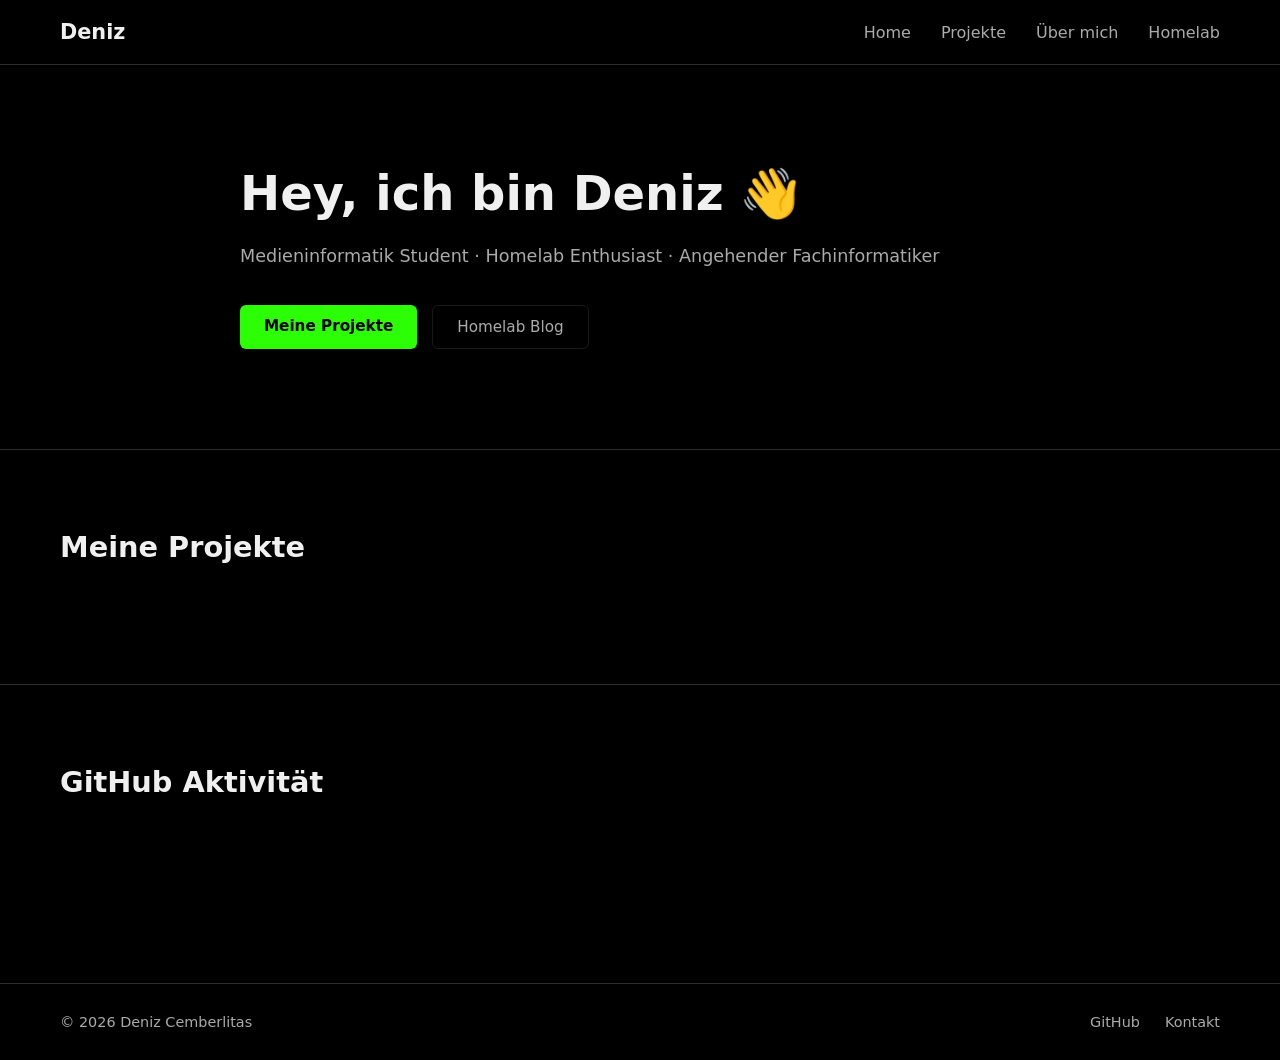
<file: index.html>
<!DOCTYPE html>
<hmtl lang="de">
    <head>
        <meta charset="UTF-8" />
        <meta name="viewport" content="width=device-width, initial-scale=1.0" />
        <title>Protfolio von Deniz Cemberlitas</title>
        <link rel="stylesheet" href="style.css" />
    </head>
    <body>
        
        <!--Navigation-->
        <nav>
        </nav>

        <!--Hero Bereich-->
        <header>
            <h1>Hey, ich bin Deniz 👋</h1>
            <p>Medieninformatik Student · Homelab Enthusiast · Angehender Fachinformatiker</p>
            <div id="hero-buttons">
                <a href="projekte.html" class="btn-primary">Meine Projekte</a>
                <a href="blog.html" class="btn-secondary">Homelab Blog</a>
            </div>
        </header>
        
        <!--Projekte Sektion-->
        <section id="projekte">
            <h2>Meine Projekte</h2>
            <div id="projekte-container">
                <!--Github API-->
            </div>
        </section>

        <!--Github Sektion-->
        <section id="github">
            <h2>GitHub Aktivität</h2>
            <div id="github-container">
                <div id="github-monate"></div>
                <div id="github-chart"></div>
                <div id="github-tooltip"></div>
            </div>
        </section>

        <!--Footer-->
        <footer>
            <div id="footer-inhalt">
                <span>© 2026 Deniz Cemberlitas</span>
                <div id="footer-links">
                    <a href="https://github.com/DenizCemberlitas" target="_blank">GitHub</a>
                    <a href="mailto:denizc.317@outlook.com">Kontakt</a>
                </div>
            </div>
        </footer>

        <script src="script.js"></script>
    </body>
</hmtl>
</file>
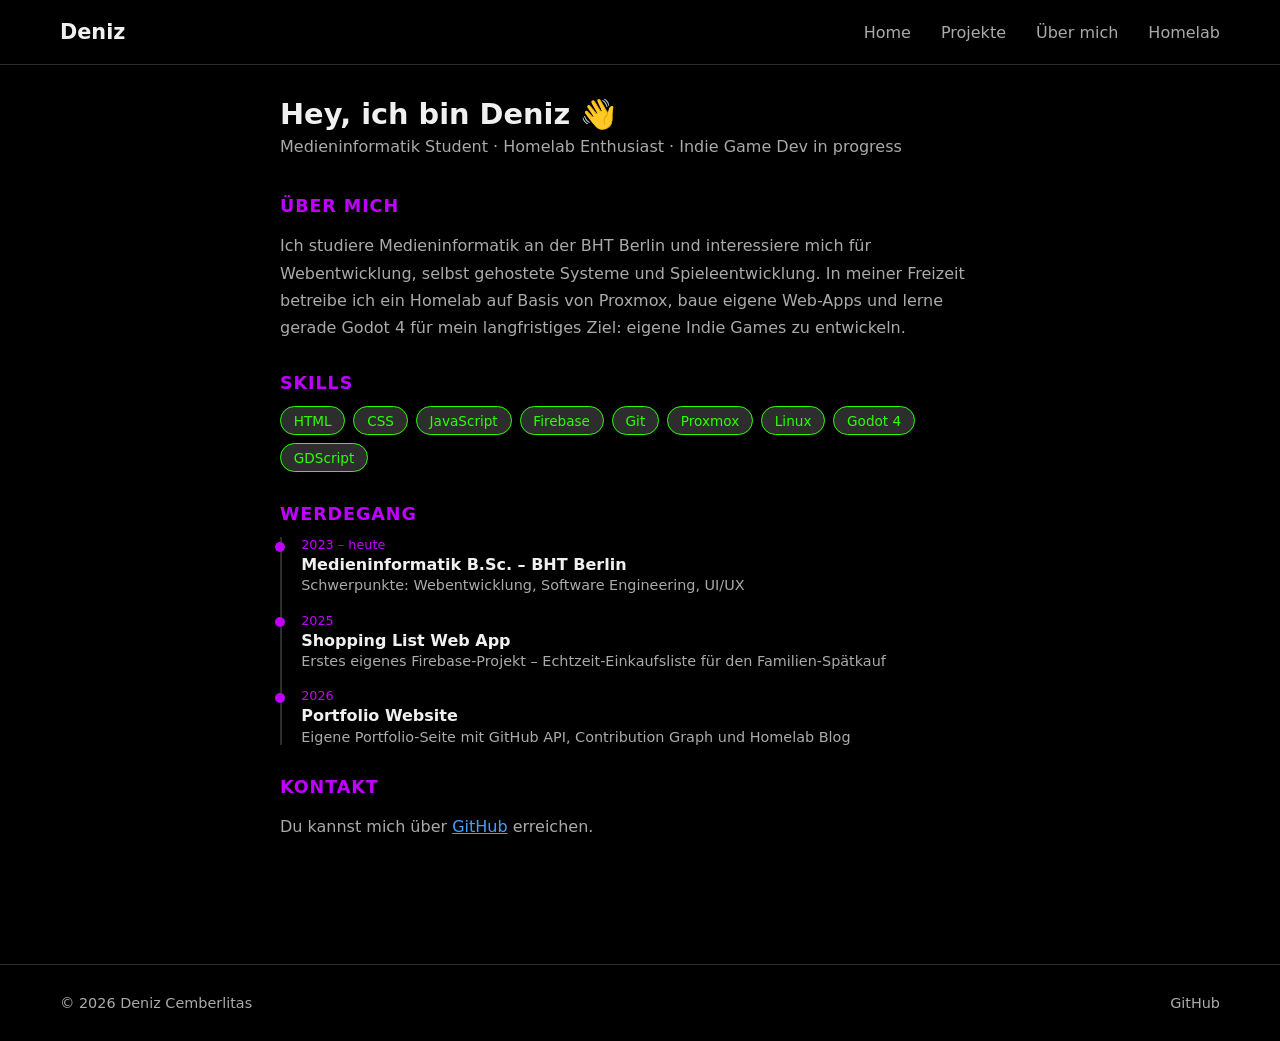
<file: about.html>
<!DOCTYPE html>
<html lang="de">
  <head>
    <meta charset="UTF-8" />
    <meta name="viewport" content="width=device-width, initial-scale=1.0" />
    <title>Über mich – Deniz</title>
    <link rel="stylesheet" href="style.css" />
  </head>
  <body>

    <nav></nav>

    <div class="about-wrapper">

      <div class="about-hero">

        <!-- Profilbild
        <img src="img/avatar.jpg" alt="Deniz Cemberlitas" class="about-avatar">
        -->

        <div class="about-intro">
          <h1>Hey, ich bin Deniz 👋</h1>
          <p>Medieninformatik Student · Homelab Enthusiast · Indie Game Dev in progress</p>
        </div>
      </div>

      <div class="about-section">
        <h2>Über mich</h2>
        <p>
          Ich studiere Medieninformatik an der BHT Berlin und interessiere mich für Webentwicklung, selbst gehostete Systeme und Spieleentwicklung.
          In meiner Freizeit betreibe ich ein Homelab auf Basis von Proxmox, baue eigene Web-Apps und lerne gerade Godot 4 für mein langfristiges Ziel:
          eigene Indie Games zu entwickeln.
        </p>
      </div>

      <div class="about-section">
        <h2>Skills</h2>
        <div class="skills-grid">
          <span class="skill-tag">HTML</span>
          <span class="skill-tag">CSS</span>
          <span class="skill-tag">JavaScript</span>
          <span class="skill-tag">Firebase</span>
          <span class="skill-tag">Git</span>
          <span class="skill-tag">Proxmox</span>
          <span class="skill-tag">Linux</span>
          <span class="skill-tag">Godot 4</span>
          <span class="skill-tag">GDScript</span>
        </div>
      </div>

      <div class="about-section">
        <h2>Werdegang</h2>
        <ul class="timeline">
          <li>
            <div class="year">2023 – heute</div>
            <div class="title">Medieninformatik B.Sc. – BHT Berlin</div>
            <div class="desc">Schwerpunkte: Webentwicklung, Software Engineering, UI/UX</div>
          </li>
          <li>
            <div class="year">2025</div>
            <div class="title">Shopping List Web App</div>
            <div class="desc">Erstes eigenes Firebase-Projekt – Echtzeit-Einkaufsliste für den Familien-Spätkauf</div>
          </li>
          <li>
            <div class="year">2026</div>
            <div class="title">Portfolio Website</div>
            <div class="desc">Eigene Portfolio-Seite mit GitHub API, Contribution Graph und Homelab Blog</div>
          </li>
        </ul>
      </div>

      <div class="about-section">
        <h2>Kontakt</h2>
        <p>
          Du kannst mich über
          <a href="https://github.com/DenizCemberlitas" target="_blank" style="color: #4a9eff;">GitHub</a>
          erreichen.
        </p>
      </div>

    </div>

    <footer>
      <div id="footer-inhalt">
        <span>© 2026 Deniz Cemberlitas</span>
        <div id="footer-links">
          <a href="https://github.com/DenizCemberlitas" target="_blank">GitHub</a>
        </div>
      </div>
    </footer>

    <script src="script.js"></script>
  </body>
</html>
</file>
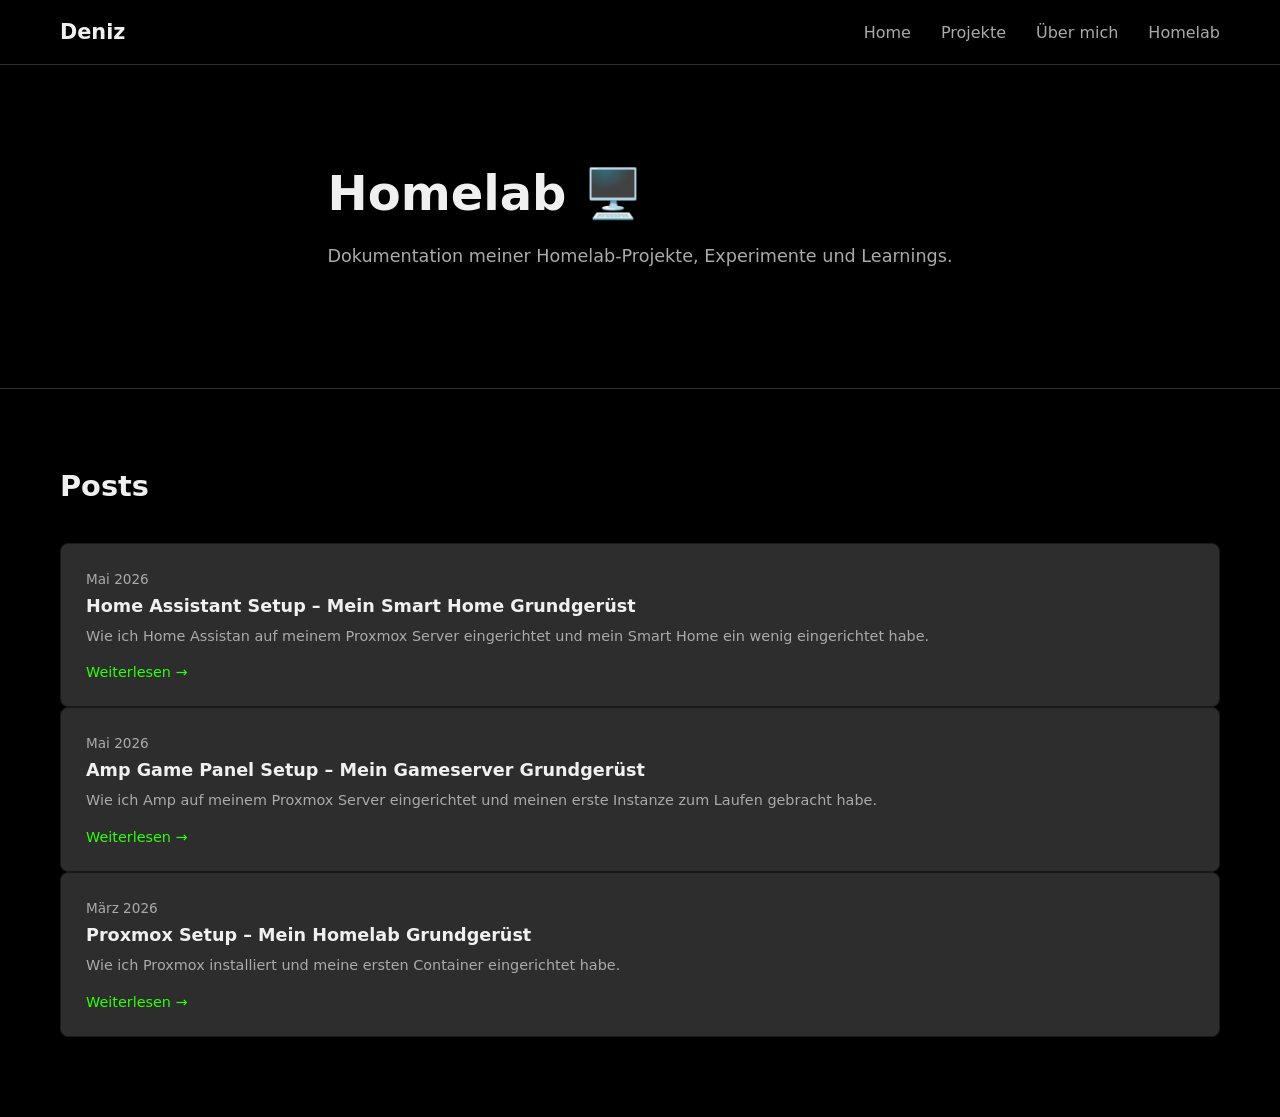
<file: blog.html>
<!DOCTYPE html>
<html lang="de">
  <head>
    <meta charset="UTF-8" />
    <meta name="viewport" content="width=device-width, initial-scale=1.0" />
    <title>Homelab Blog – Deniz</title>
    <link rel="stylesheet" href="style.css" />
  </head>
  <body>

    <!-- Navigation -->
    <nav>
    </nav>

    <!-- Blog Header -->
    <header>
      <h1>Homelab 🖥️</h1>
      <p>Dokumentation meiner Homelab-Projekte, Experimente und Learnings.</p>
    </header>

    <!-- Blog Posts Liste -->
    <section id="posts">
      <h2>Posts</h2>
      <div id="posts-container">
        <a href="posts/proxmox-ha-setup.html" class="post-karte">
          <span class="post-datum">Mai 2026</span>
          <h3>Home Assistant Setup – Mein Smart Home Grundgerüst</h3>
          <p>Wie ich Home Assistan auf meinem Proxmox Server eingerichtet und mein Smart Home ein wenig eingerichtet habe.</p>
          <span class="post-link">Weiterlesen →</span>
        </a>
        <a href="posts/proxmox-amp-setup.html" class="post-karte">
          <span class="post-datum">Mai 2026</span>
          <h3>Amp Game Panel Setup – Mein Gameserver Grundgerüst</h3>
          <p>Wie ich Amp auf meinem Proxmox Server eingerichtet und meinen erste Instanze zum Laufen gebracht habe.</p>
          <span class="post-link">Weiterlesen →</span>
        </a>

        <a href="posts/proxmox-setup.html" class="post-karte">
          <span class="post-datum">März 2026</span>
          <h3>Proxmox Setup – Mein Homelab Grundgerüst</h3>
          <p>Wie ich Proxmox installiert und meine ersten Container eingerichtet habe.</p>
          <span class="post-link">Weiterlesen →</span>
        </a>

      </div>
    </section>

    <script src="script.js"></script>
  </body>
</html>
</file>
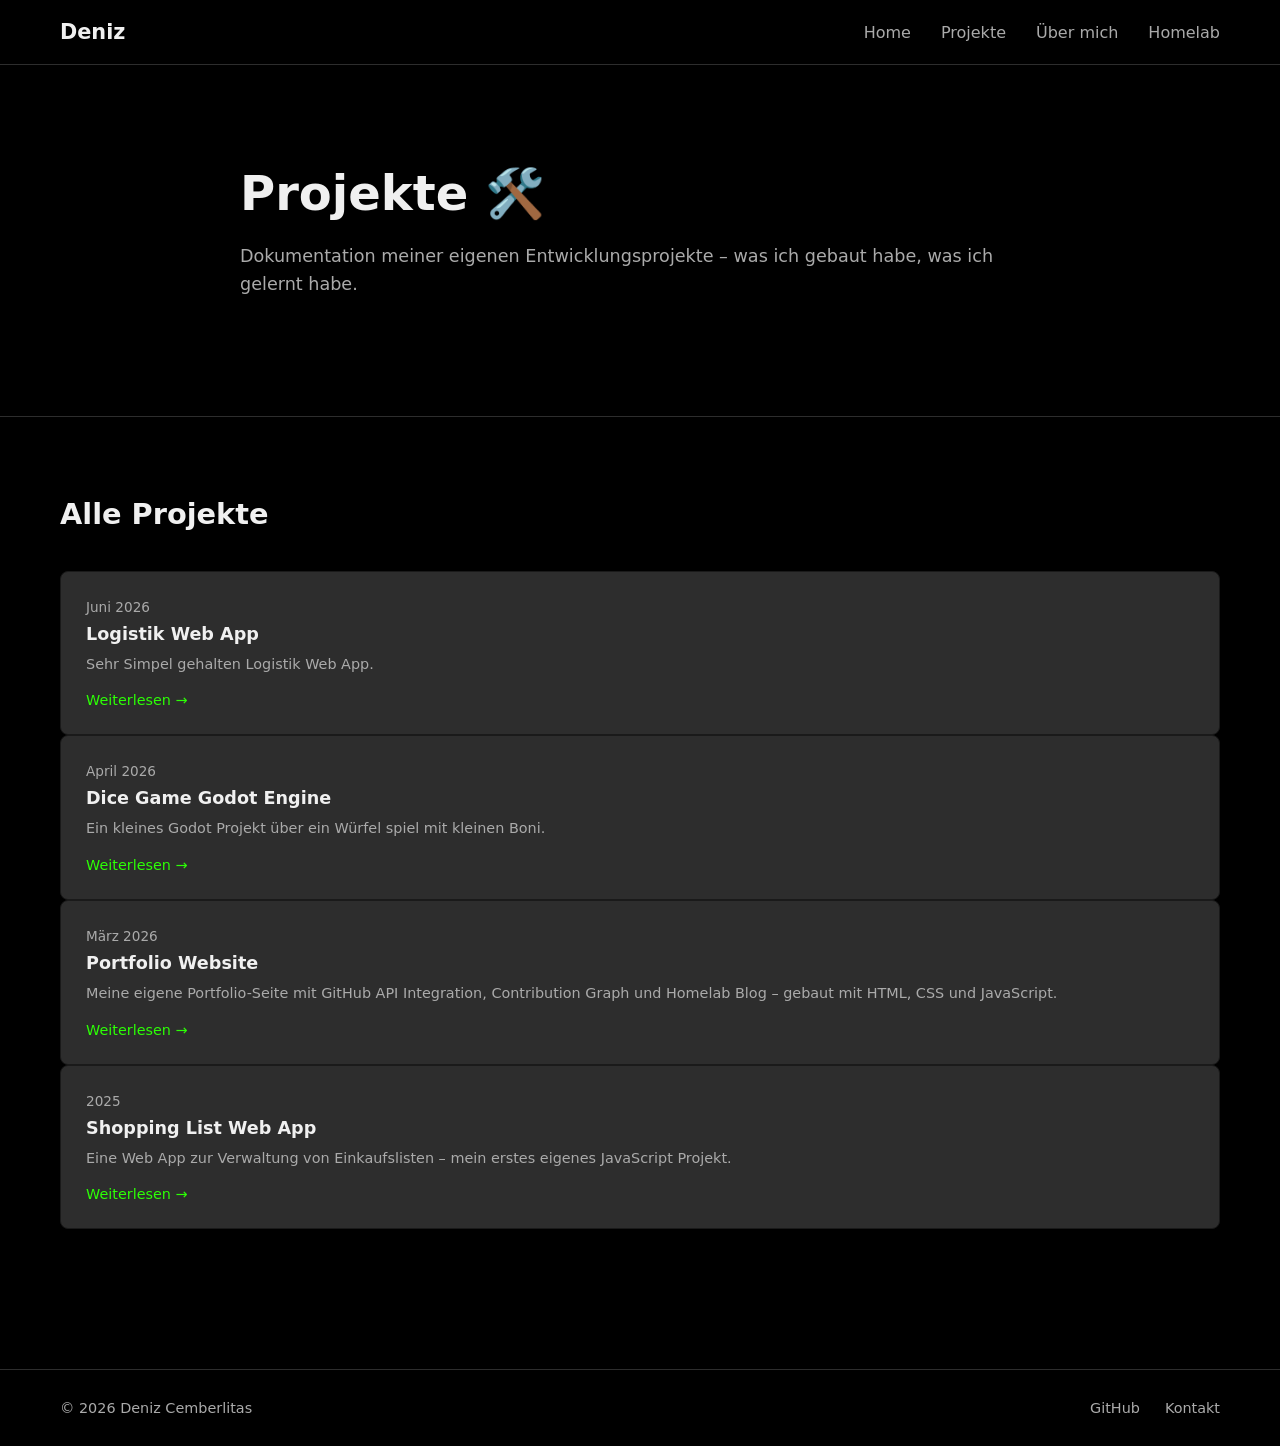
<file: projekte.html>
<!DOCTYPE html>
<html lang="de">
  <head>
    <meta charset="UTF-8" />
    <meta name="viewport" content="width=device-width, initial-scale=1.0" />
    <title>Projekte – Deniz</title>
    <link rel="stylesheet" href="style.css" />
  </head>
  <body>

    <nav></nav>

    <header>
      <h1>Projekte 🛠️</h1>
      <p>Dokumentation meiner eigenen Entwicklungsprojekte – was ich gebaut habe, was ich gelernt habe.</p>
    </header>

    <section id="posts">
      <h2>Alle Projekte</h2>
      <div id="posts-container">

        <a href="projekt-posts/logistik-app.html" class="post-karte">
          <span class="post-datum">Juni 2026</span>
          <h3>Logistik Web App</h3>
          <p>Sehr Simpel gehalten Logistik Web App.</p>
          <span class="post-link">Weiterlesen →</span>
        </a>

        <a href="projekt-posts/dice-game.html" class="post-karte">
          <span class="post-datum">April 2026</span>
          <h3>Dice Game Godot Engine</h3>
          <p>Ein kleines Godot Projekt über ein Würfel spiel mit kleinen Boni.</p>
          <span class="post-link">Weiterlesen →</span>
        </a>

        <a href="projekt-posts/protfolio.html" class="post-karte">
          <span class="post-datum">März 2026</span>
          <h3>Portfolio Website</h3>
          <p>Meine eigene Portfolio-Seite mit GitHub API Integration, Contribution Graph und Homelab Blog – gebaut mit HTML, CSS und JavaScript.</p>
          <span class="post-link">Weiterlesen →</span>
        </a>

        <a href="projekt-posts/shopping-app.html" class="post-karte">
          <span class="post-datum">2025</span>
          <h3>Shopping List Web App</h3>
          <p>Eine Web App zur Verwaltung von Einkaufslisten – mein erstes eigenes JavaScript Projekt.</p>
          <span class="post-link">Weiterlesen →</span>
        </a>

      </div>
    </section>

    <footer>
      <div id="footer-inhalt">
        <span>© 2026 Deniz Cemberlitas</span>
        <div id="footer-links">
          <a href="https://github.com/DenizCemberlitas" target="_blank">GitHub</a>
          <a href="mailto:denizc.317@outlook.com">Kontakt</a>
        </div>
      </div>
    </footer>

    <script src="script.js"></script>
  </body>
</html>
</file>
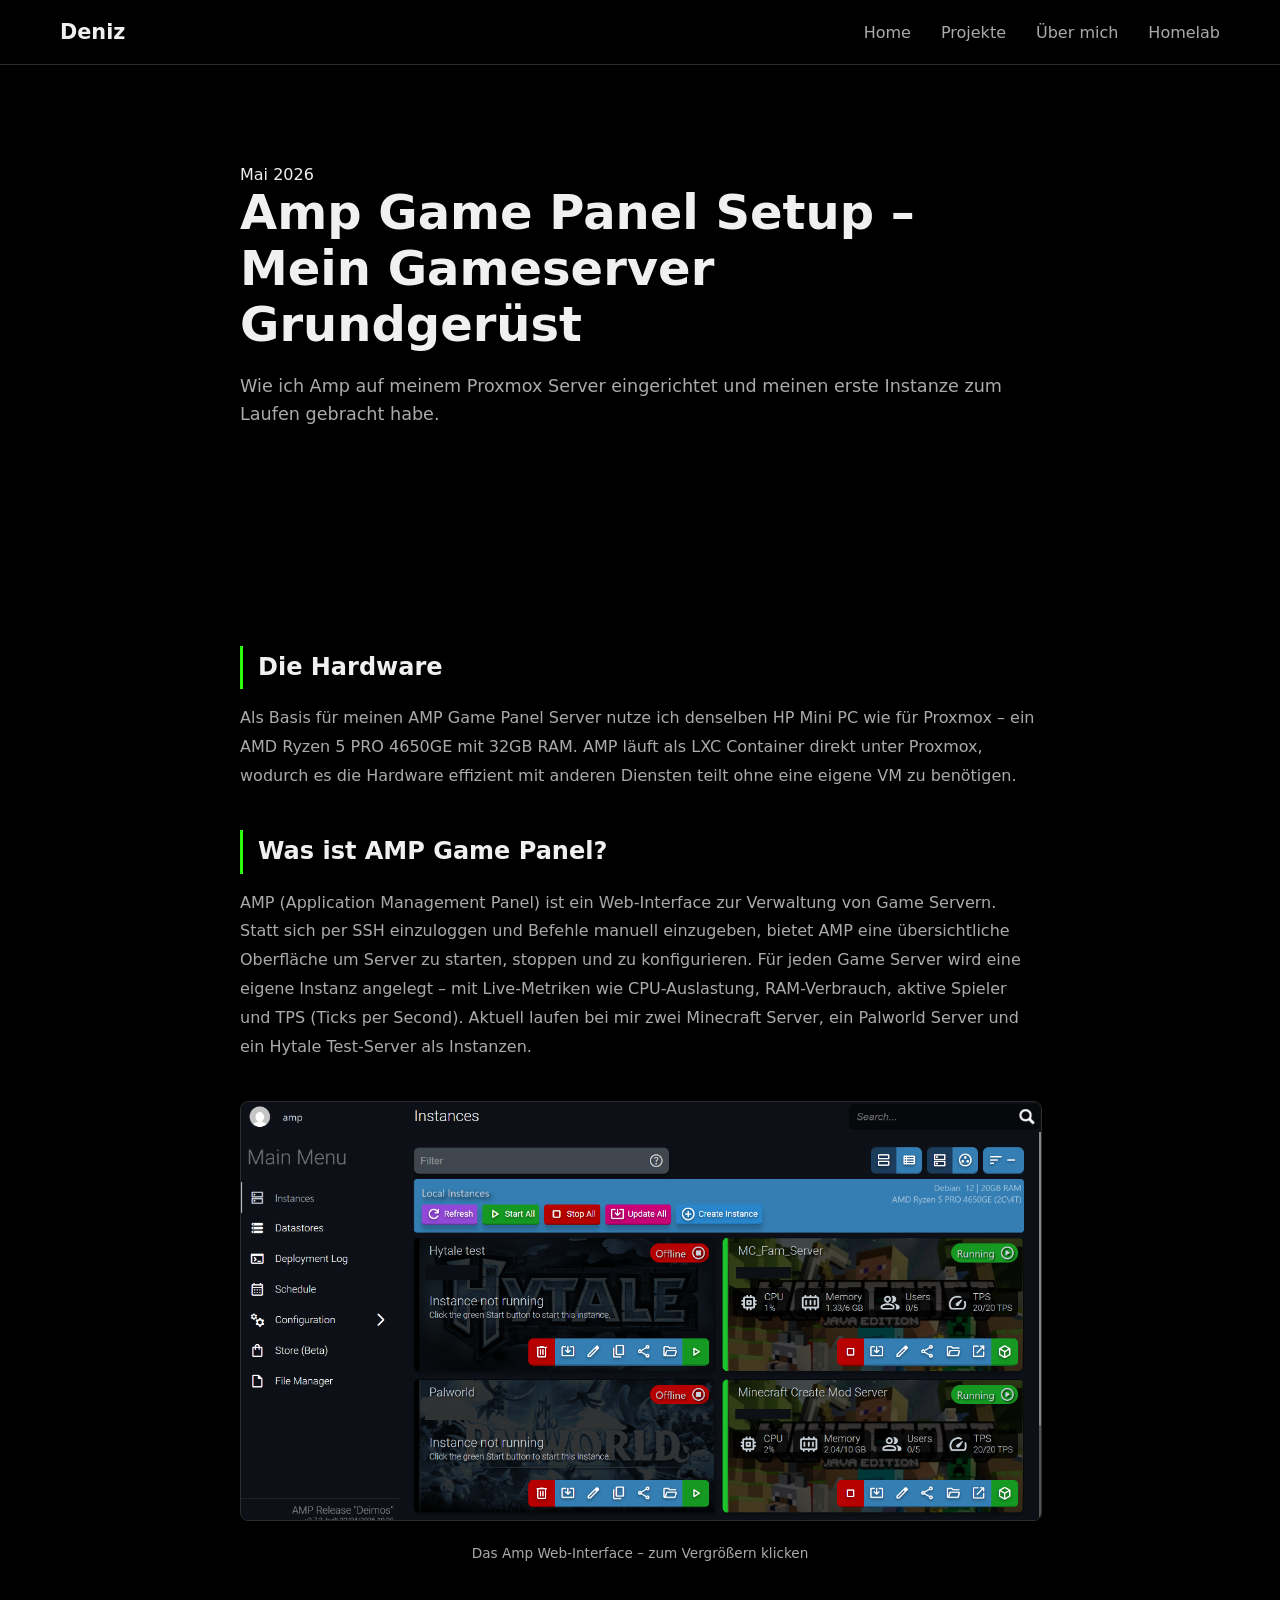
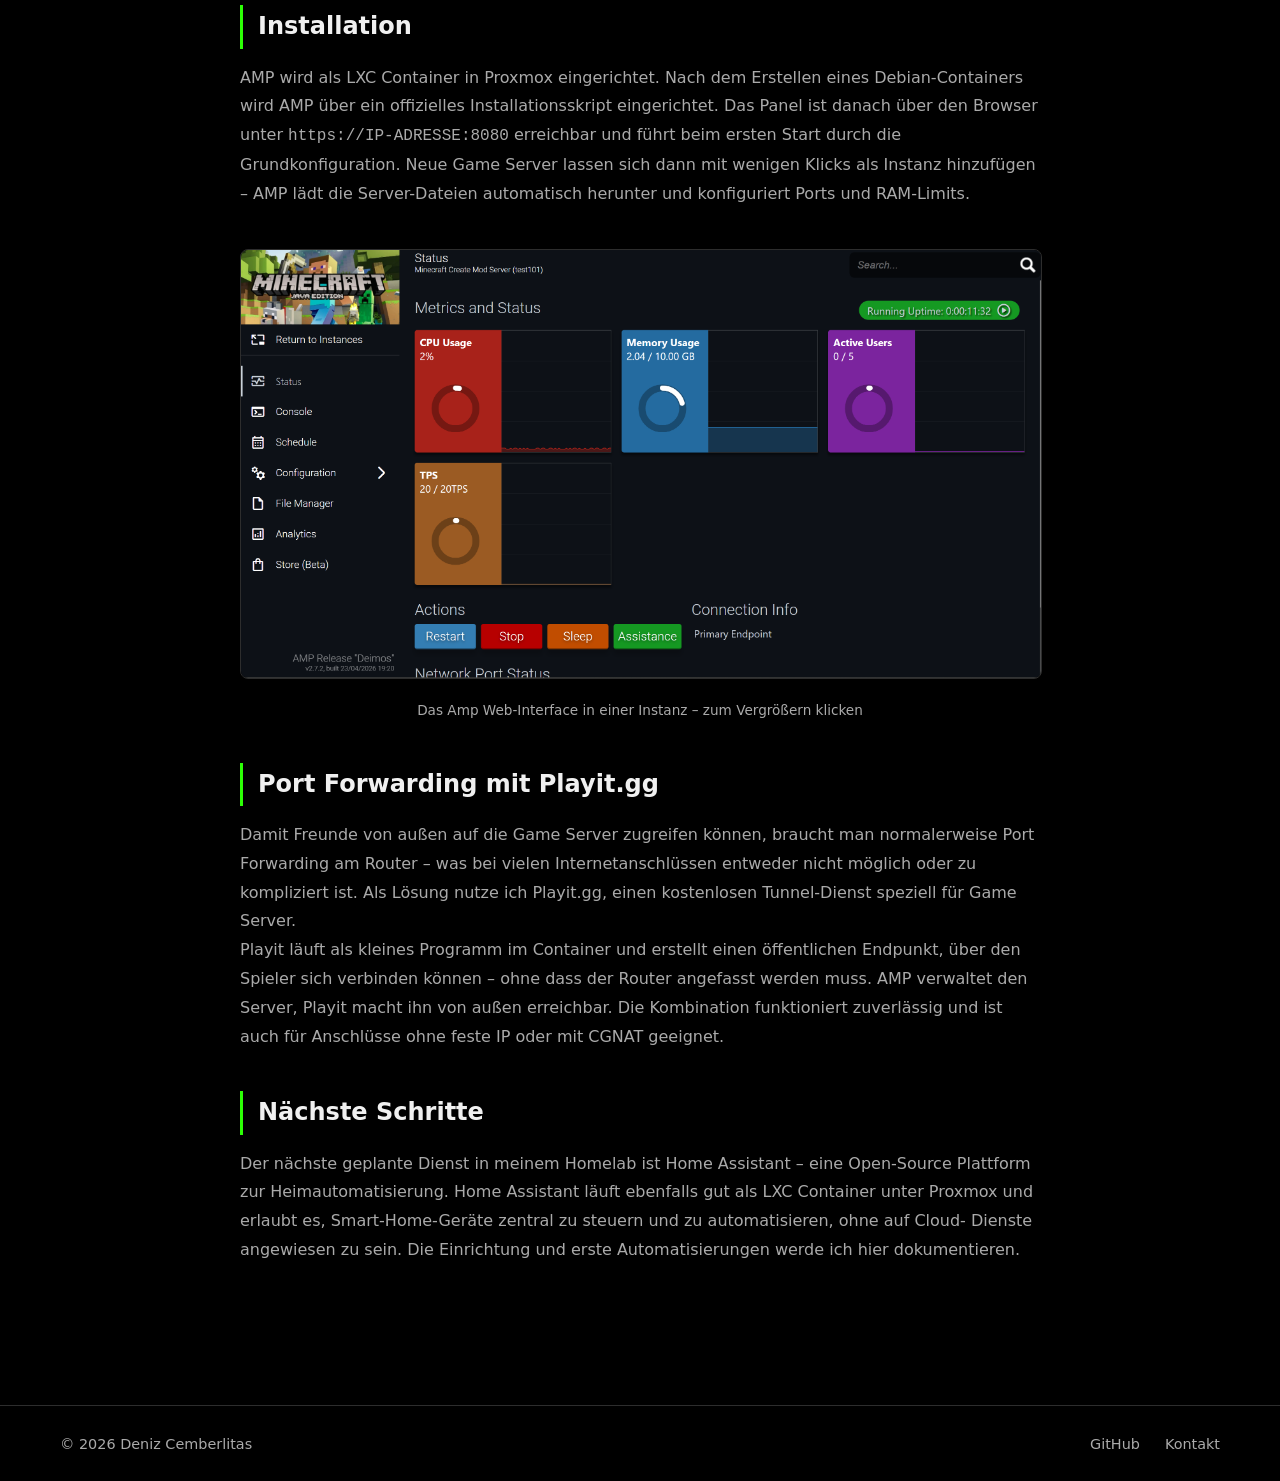
<file: posts/proxmox-amp-setup.html>
<!DOCTYPE html>
<html lang="de">
  <head>
    <meta charset="UTF-8" />
    <meta name="viewport" content="width=device-width, initial-scale=1.0" />
    <title>AMP Game Panel Setup – Deniz</title>
    <link rel="stylesheet" href="../style.css" />
  </head>
  <body>

    <nav></nav>

    <header>
      <span class="post-datum">Mai 2026</span>
      <h1>Amp Game Panel Setup – Mein Gameserver Grundgerüst</h1>
      <p>Wie ich Amp auf meinem Proxmox Server eingerichtet und meinen erste Instanze zum Laufen gebracht habe.</p>
    </header>

    <article>

      <h2>Die Hardware</h2>
      <p>Als Basis für meinen AMP Game Panel Server nutze ich denselben HP Mini PC wie für Proxmox – 
        ein AMD Ryzen 5 PRO 4650GE mit 32GB RAM. AMP läuft als LXC Container direkt unter Proxmox, 
        wodurch es die Hardware effizient mit anderen Diensten teilt ohne eine eigene VM zu benötigen.
      </p>

      <h2>Was ist AMP Game Panel?</h2>
      <p>AMP (Application Management Panel) ist ein Web-Interface zur Verwaltung von Game Servern. 
        Statt sich per SSH einzuloggen und Befehle manuell einzugeben, bietet AMP eine übersichtliche 
        Oberfläche um Server zu starten, stoppen und zu konfigurieren. Für jeden Game Server wird eine 
        eigene Instanz angelegt – mit Live-Metriken wie CPU-Auslastung, RAM-Verbrauch, aktive Spieler 
        und TPS (Ticks per Second). Aktuell laufen bei mir zwei Minecraft Server, ein Palworld Server 
        und ein Hytale Test-Server als Instanzen.
      </p>

      <a href="img-sources/amp-ads-dashboard.png" target="_blank">
        <img src="img-sources/amp-ads-dashboard.png" alt="Amp Dashboard Übersicht" />
      </a>
      <p class="bild-beschriftung">Das Amp Web-Interface – zum Vergrößern klicken</p>
      
      <h2>Installation</h2>
      <p>AMP wird als LXC Container in Proxmox eingerichtet. Nach dem Erstellen eines Debian-Containers 
        wird AMP über ein offizielles Installationsskript eingerichtet. Das Panel ist danach über den 
        Browser unter <code>https://IP-ADRESSE:8080</code> erreichbar und führt beim ersten Start durch die 
        Grundkonfiguration. Neue Game Server lassen sich dann mit wenigen Klicks als Instanz 
        hinzufügen – AMP lädt die Server-Dateien automatisch herunter und konfiguriert Ports 
        und RAM-Limits.
      </p>

      <a href="img-sources/amp-instance-dashboard.png" target="_blank">
        <img src="img-sources/amp-instance-dashboard.png" alt="Amp Instance Übersicht" />
      </a>
      <p class="bild-beschriftung">Das Amp Web-Interface in einer Instanz – zum Vergrößern klicken</p>

      <h2>Port Forwarding mit Playit.gg</h2>
      <p>Damit Freunde von außen auf die Game Server zugreifen können, braucht man normalerweise 
        Port Forwarding am Router – was bei vielen Internetanschlüssen entweder nicht möglich oder 
        zu kompliziert ist. Als Lösung nutze ich Playit.gg, einen kostenlosen Tunnel-Dienst speziell 
        für Game Server.
        <br>
        Playit läuft als kleines Programm im Container und erstellt einen öffentlichen Endpunkt, 
        über den Spieler sich verbinden können – ohne dass der Router angefasst werden muss. 
        AMP verwaltet den Server, Playit macht ihn von außen erreichbar. Die Kombination funktioniert 
        zuverlässig und ist auch für Anschlüsse ohne feste IP oder mit CGNAT geeignet.
      </p>

      <h2>Nächste Schritte</h2>
      <p>Der nächste geplante Dienst in meinem Homelab ist Home Assistant – eine Open-Source Plattform 
        zur Heimautomatisierung. Home Assistant läuft ebenfalls gut als LXC Container unter Proxmox 
        und erlaubt es, Smart-Home-Geräte zentral zu steuern und zu automatisieren, ohne auf Cloud-
        Dienste angewiesen zu sein. Die Einrichtung und erste Automatisierungen werde ich hier 
        dokumentieren.
      </p>

    </article>

    <footer>
      <div id="footer-inhalt">
        <span>© 2026 Deniz Cemberlitas</span>
        <div id="footer-links">
          <a href="https://github.com/DenizCemberlitas" target="_blank">GitHub</a>
          <a href="mailto:denizc.317@outlook.com">Kontakt</a>
        </div>
      </div>
    </footer>

    <script src="../script.js"></script>
  </body>
</html>
</file>
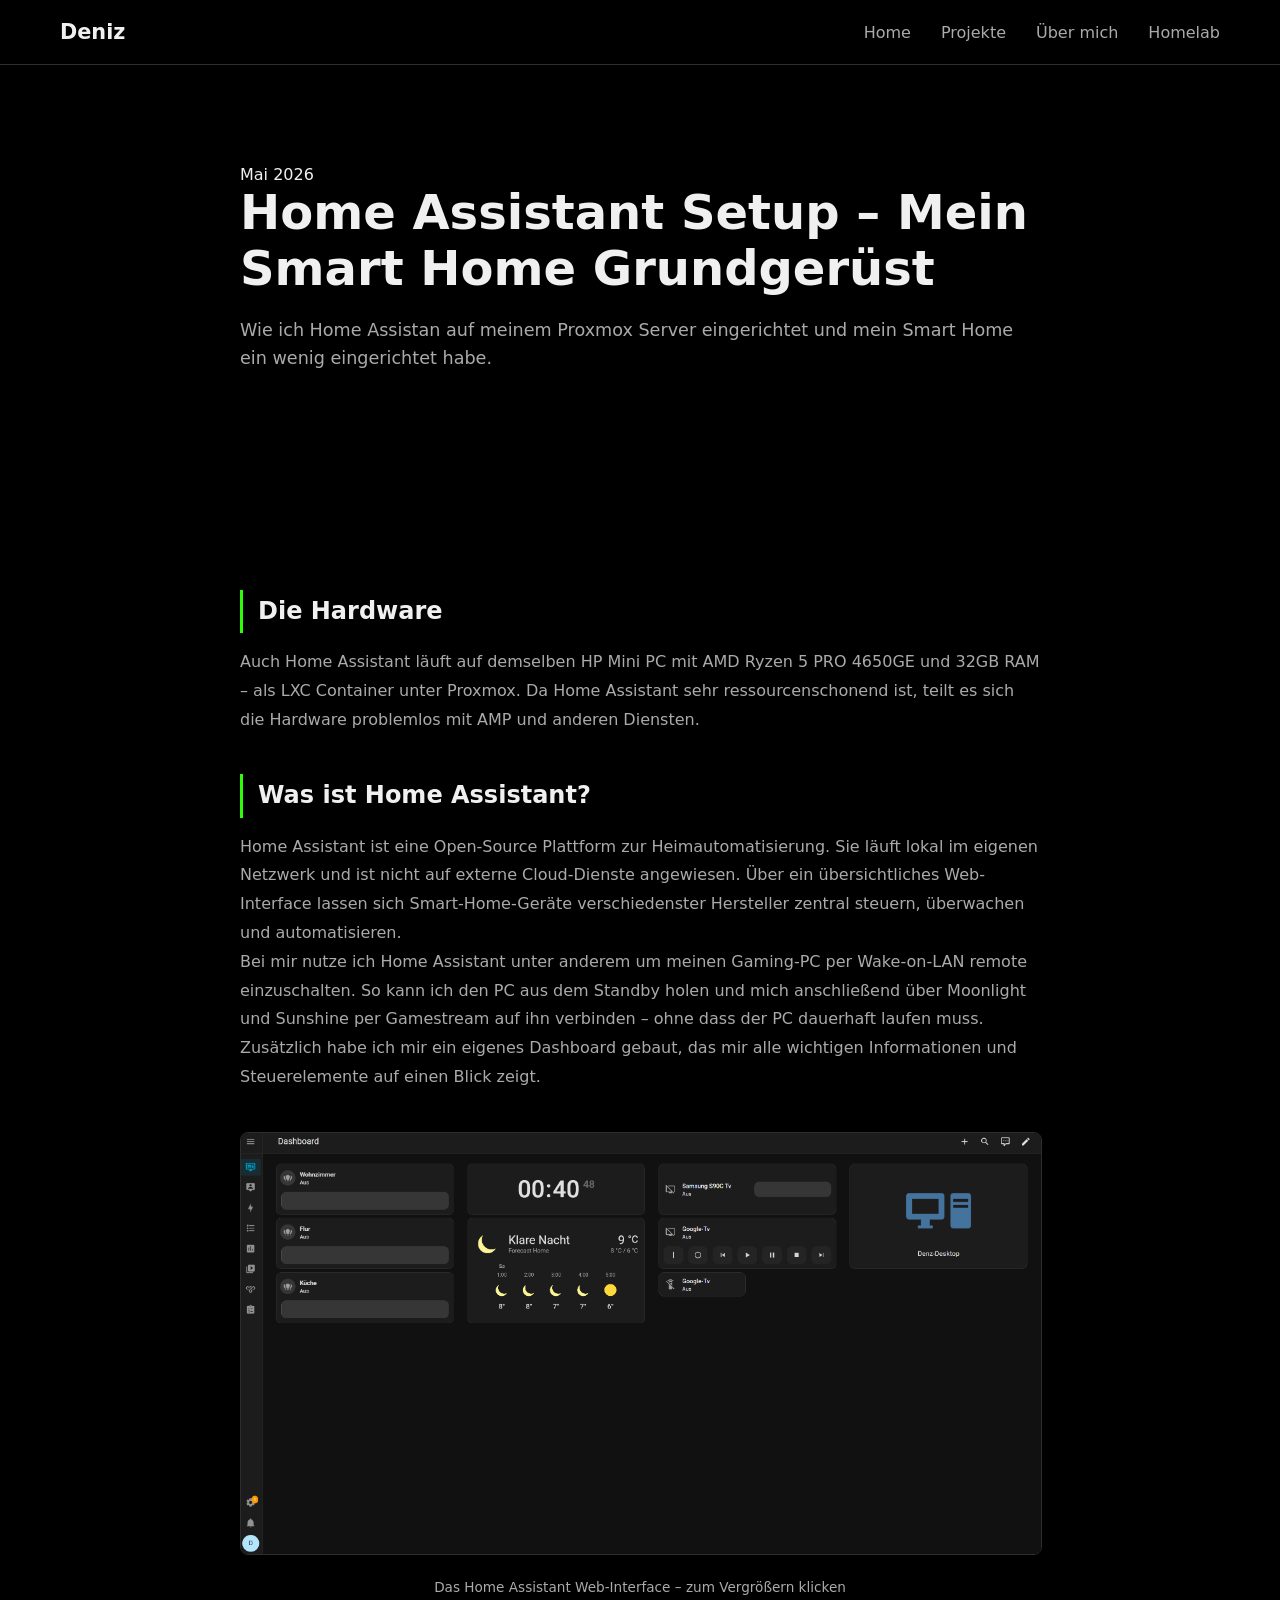
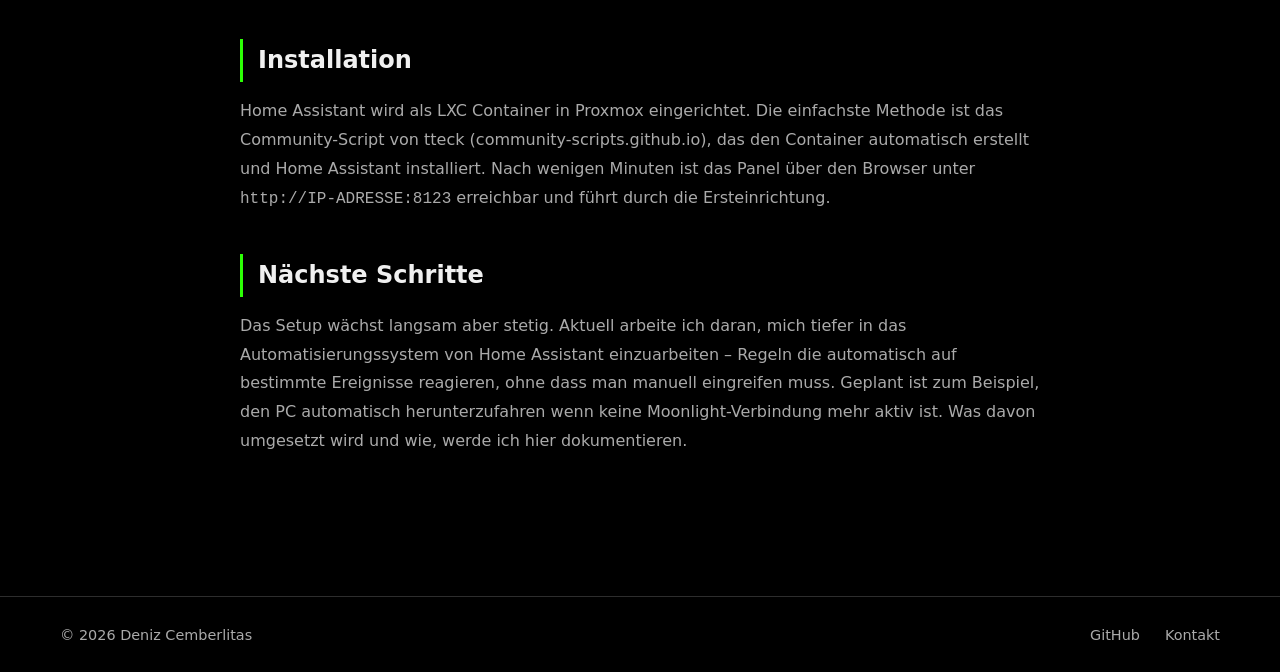
<file: posts/proxmox-ha-setup.html>
<!DOCTYPE html>
<html lang="de">
  <head>
    <meta charset="UTF-8" />
    <meta name="viewport" content="width=device-width, initial-scale=1.0" />
    <title>Home Assistant Setup – Deniz</title>
    <link rel="stylesheet" href="../style.css" />
  </head>
  <body>

    <nav></nav>

    <header>
      <span class="post-datum">Mai 2026</span>
      <h1>Home Assistant Setup – Mein Smart Home Grundgerüst</h1>
      <p>Wie ich Home Assistan auf meinem Proxmox Server eingerichtet und mein Smart Home ein wenig eingerichtet habe.</p>
    </header>

    <article>

      <h2>Die Hardware</h2>
      <p>Auch Home Assistant läuft auf demselben HP Mini PC mit AMD Ryzen 5 PRO 4650GE und 32GB RAM – 
        als LXC Container unter Proxmox. Da Home Assistant sehr ressourcenschonend ist, teilt es sich 
        die Hardware problemlos mit AMP und anderen Diensten.
      </p>

      <h2>Was ist Home Assistant?</h2>
      <p>Home Assistant ist eine Open-Source Plattform zur Heimautomatisierung. Sie läuft lokal im 
        eigenen Netzwerk und ist nicht auf externe Cloud-Dienste angewiesen. Über ein übersichtliches 
        Web-Interface lassen sich Smart-Home-Geräte verschiedenster Hersteller zentral steuern, 
        überwachen und automatisieren.
        <br>
        Bei mir nutze ich Home Assistant unter anderem um meinen Gaming-PC per Wake-on-LAN remote 
        einzuschalten. So kann ich den PC aus dem Standby holen und mich anschließend über 
        Moonlight und Sunshine per Gamestream auf ihn verbinden – ohne dass der PC dauerhaft 
        laufen muss. Zusätzlich habe ich mir ein eigenes Dashboard gebaut, das mir alle wichtigen 
        Informationen und Steuerelemente auf einen Blick zeigt.
      </p>

      <a href="img-sources/ha-dashboard.png" target="_blank">
        <img src="img-sources/ha-dashboard.png" alt="HA Dashboard Übersicht" />
      </a>
      <p class="bild-beschriftung">Das Home Assistant Web-Interface – zum Vergrößern klicken</p>
      
      <h2>Installation</h2>
      <p>Home Assistant wird als LXC Container in Proxmox eingerichtet. Die einfachste Methode ist 
        das Community-Script von tteck (community-scripts.github.io), das den Container automatisch 
        erstellt und Home Assistant installiert. Nach wenigen Minuten ist das Panel über den Browser 
        unter <code>http://IP-ADRESSE:8123</code> erreichbar und führt durch die Ersteinrichtung.
      </p>

      <h2>Nächste Schritte</h2>
      <p>Das Setup wächst langsam aber stetig. Aktuell arbeite ich daran, mich tiefer in das 
        Automatisierungssystem von Home Assistant einzuarbeiten – Regeln die automatisch auf 
        bestimmte Ereignisse reagieren, ohne dass man manuell eingreifen muss. Geplant ist zum 
        Beispiel, den PC automatisch herunterzufahren wenn keine Moonlight-Verbindung mehr aktiv ist. 
        Was davon umgesetzt wird und wie, werde ich hier dokumentieren.
      </p>

    </article>

    <footer>
      <div id="footer-inhalt">
        <span>© 2026 Deniz Cemberlitas</span>
        <div id="footer-links">
          <a href="https://github.com/DenizCemberlitas" target="_blank">GitHub</a>
          <a href="mailto:denizc.317@outlook.com">Kontakt</a>
        </div>
      </div>
    </footer>

    <script src="../script.js"></script>
  </body>
</html>
</file>
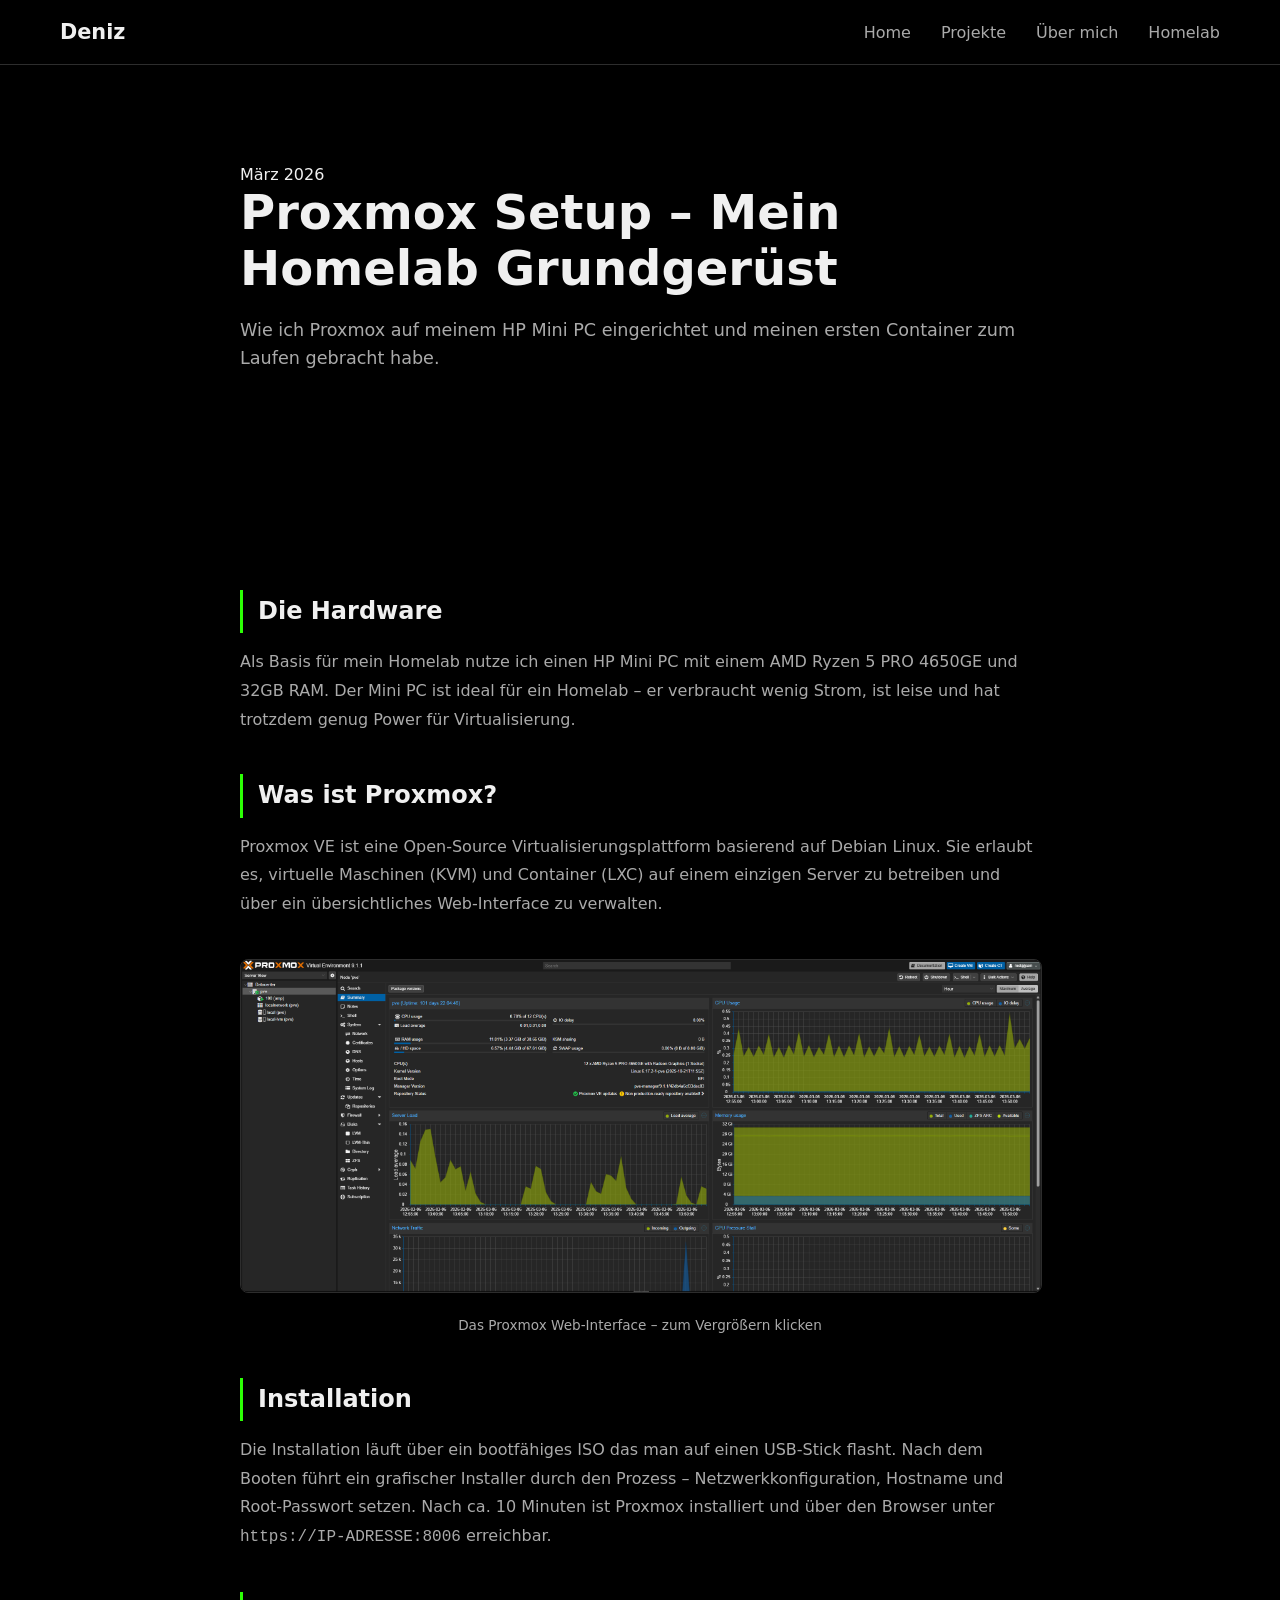
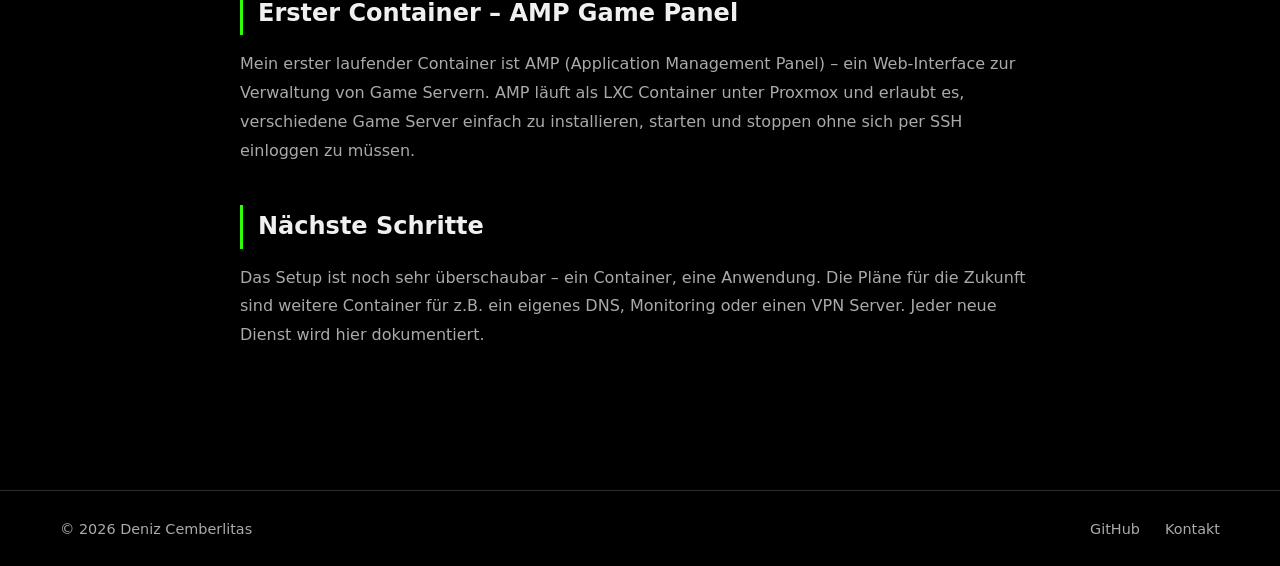
<file: posts/proxmox-setup.html>
<!DOCTYPE html>
<html lang="de">
  <head>
    <meta charset="UTF-8" />
    <meta name="viewport" content="width=device-width, initial-scale=1.0" />
    <title>Proxmox Setup – Deniz</title>
    <link rel="stylesheet" href="../style.css" />
  </head>
  <body>

    <nav></nav>

    <header>
      <span class="post-datum">März 2026</span>
      <h1>Proxmox Setup – Mein Homelab Grundgerüst</h1>
      <p>Wie ich Proxmox auf meinem HP Mini PC eingerichtet und meinen ersten Container zum Laufen gebracht habe.</p>
    </header>

    <article>

      <h2>Die Hardware</h2>
      <p>Als Basis für mein Homelab nutze ich einen HP Mini PC mit einem AMD Ryzen 5 PRO 4650GE und 32GB RAM. Der Mini PC ist ideal für ein Homelab – er verbraucht wenig Strom, ist leise und hat trotzdem genug Power für Virtualisierung.</p>

      <h2>Was ist Proxmox?</h2>
      <p>Proxmox VE ist eine Open-Source Virtualisierungsplattform basierend auf Debian Linux. Sie erlaubt es, virtuelle Maschinen (KVM) und Container (LXC) auf einem einzigen Server zu betreiben und über ein übersichtliches Web-Interface zu verwalten.</p>

      <a href="img-sources/proxmox-dashboard.png" target="_blank">
        <img src="img-sources/proxmox-dashboard.png" alt="Proxmox Dashboard Übersicht" />
      </a>
      <p class="bild-beschriftung">Das Proxmox Web-Interface – zum Vergrößern klicken</p>
      
      <h2>Installation</h2>
      <p>Die Installation läuft über ein bootfähiges ISO das man auf einen USB-Stick flasht. Nach dem Booten führt ein grafischer Installer durch den Prozess – Netzwerkkonfiguration, Hostname und Root-Passwort setzen. Nach ca. 10 Minuten ist Proxmox installiert und über den Browser unter <code>https://IP-ADRESSE:8006</code> erreichbar.</p>

      <h2>Erster Container – AMP Game Panel</h2>
      <p>Mein erster laufender Container ist AMP (Application Management Panel) – ein Web-Interface zur Verwaltung von Game Servern. AMP läuft als LXC Container unter Proxmox und erlaubt es, verschiedene Game Server einfach zu installieren, starten und stoppen ohne sich per SSH einloggen zu müssen.</p>

      <h2>Nächste Schritte</h2>
      <p>Das Setup ist noch sehr überschaubar – ein Container, eine Anwendung. Die Pläne für die Zukunft sind weitere Container für z.B. ein eigenes DNS, Monitoring oder einen VPN Server. Jeder neue Dienst wird hier dokumentiert.</p>

    </article>

    <footer>
      <div id="footer-inhalt">
        <span>© 2026 Deniz Cemberlitas</span>
        <div id="footer-links">
          <a href="https://github.com/DenizCemberlitas" target="_blank">GitHub</a>
          <a href="mailto:denizc.317@outlook.com">Kontakt</a>
        </div>
      </div>
    </footer>

    <script src="../script.js"></script>
  </body>
</html>
</file>
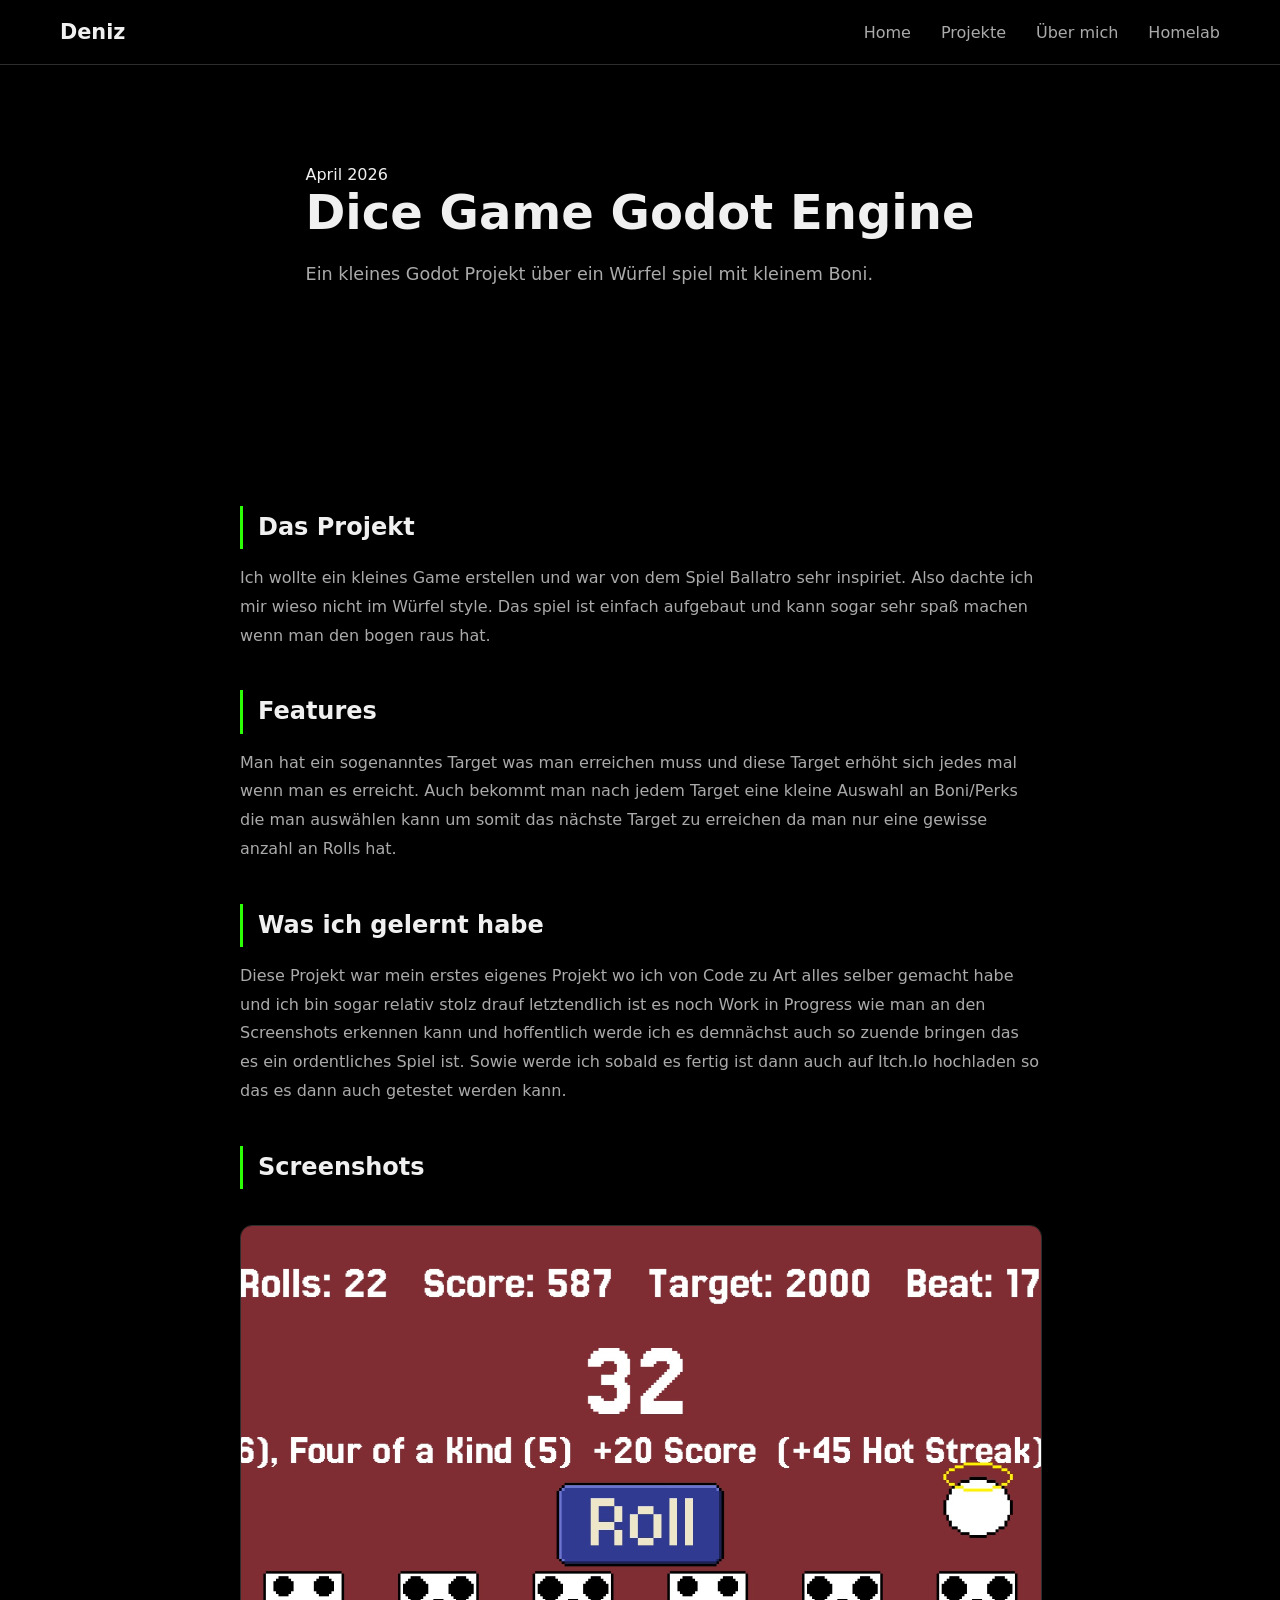
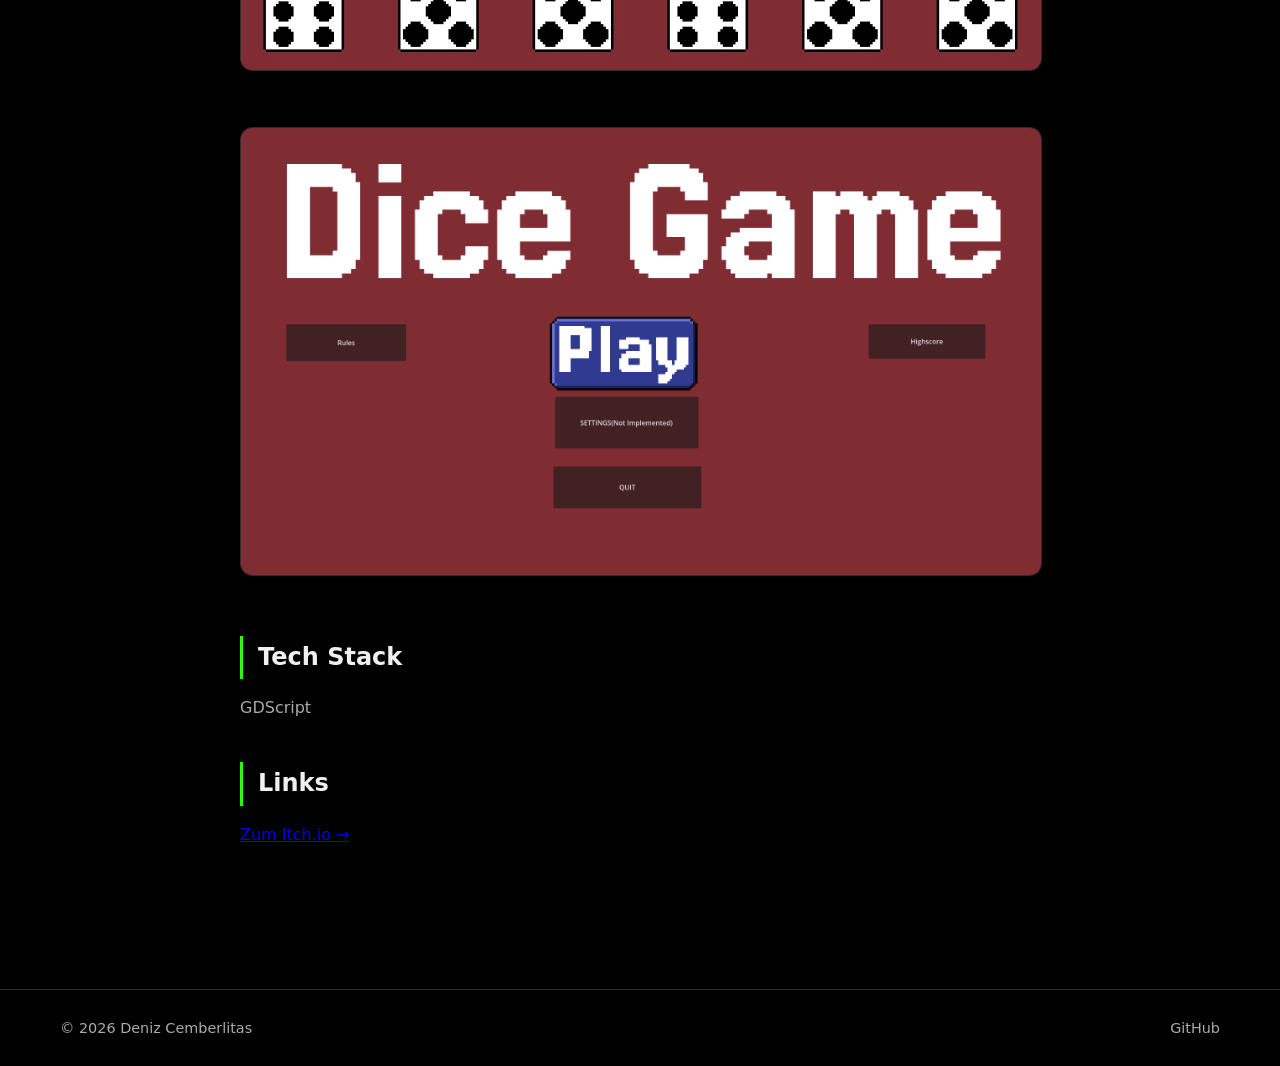
<file: projekt-posts/dice-game.html>
<!DOCTYPE html>
<html lang="de">
  <head>
    <meta charset="UTF-8" />
    <meta name="viewport" content="width=device-width, initial-scale=1.0" />
    <title>Shopping List App – Deniz</title>
    <link rel="stylesheet" href="../style.css" />
  </head>
  <body>

    <nav></nav>

    <header>
      <span class="post-datum">April 2026</span>
      <h1>Dice Game Godot Engine</h1>
      <p>Ein kleines Godot Projekt über ein Würfel spiel mit kleinem Boni.</p>
    </header>

    <article>

      <h2>Das Projekt</h2>
      <p>Ich wollte ein kleines Game erstellen und war von dem Spiel Ballatro sehr inspiriet. Also dachte ich mir wieso nicht im Würfel style. Das spiel ist einfach aufgebaut und kann sogar sehr spaß machen wenn man den bogen raus hat.</p>

      <h2>Features</h2>
      <p>Man hat ein sogenanntes Target was man erreichen muss und diese Target erhöht sich jedes mal wenn man es erreicht. Auch bekommt man nach jedem Target eine kleine Auswahl an Boni/Perks die man auswählen kann um somit das nächste Target zu erreichen da man nur eine gewisse anzahl an Rolls hat.</p>

      <h2>Was ich gelernt habe</h2>
      <p>Diese Projekt war mein erstes eigenes Projekt wo ich von Code zu Art alles selber gemacht habe und ich bin sogar relativ stolz drauf letztendlich ist es noch Work in Progress wie man an den Screenshots erkennen kann und hoffentlich werde ich es demnächst auch so zuende bringen das es ein ordentliches Spiel ist. Sowie werde ich sobald es fertig ist dann auch auf Itch.Io hochladen so das es dann auch getestet werden kann.</p>

      <h2>Screenshots</h2>
      <div style="display: flex; gap: 1rem; flex-wrap: wrap; margin: 1rem 0;">
        <img src="img/DiceGame-1.jpeg" alt="Hauptansicht im Spiel" style="border-radius: 12px; box-shadow: 0 4px 12px rgba(0,0,0,0.5);">
        <img src="img/DiceGame-2.png" alt="Hauptmenü" style="border-radius: 12px; box-shadow: 0 4px 12px rgba(0,0,0,0.5);">
      </div>

      <h2>Tech Stack</h2>
      <p>GDScript</p>

      
      <h2>Links</h2>
      <p>
        <a href="https://denzdev.itch.io/dicegame" target="_blank" class="post-link">Zum Itch.io →</a>
      
    </article>

    <footer>
      <div id="footer-inhalt">
        <span>© 2026 Deniz Cemberlitas</span>
        <div id="footer-links">
          <a href="https://github.com/DenizCemberlitas" target="_blank">GitHub</a>
        </div>
      </div>
    </footer>

    <script src="../script.js"></script>
  </body>
</html>
</file>
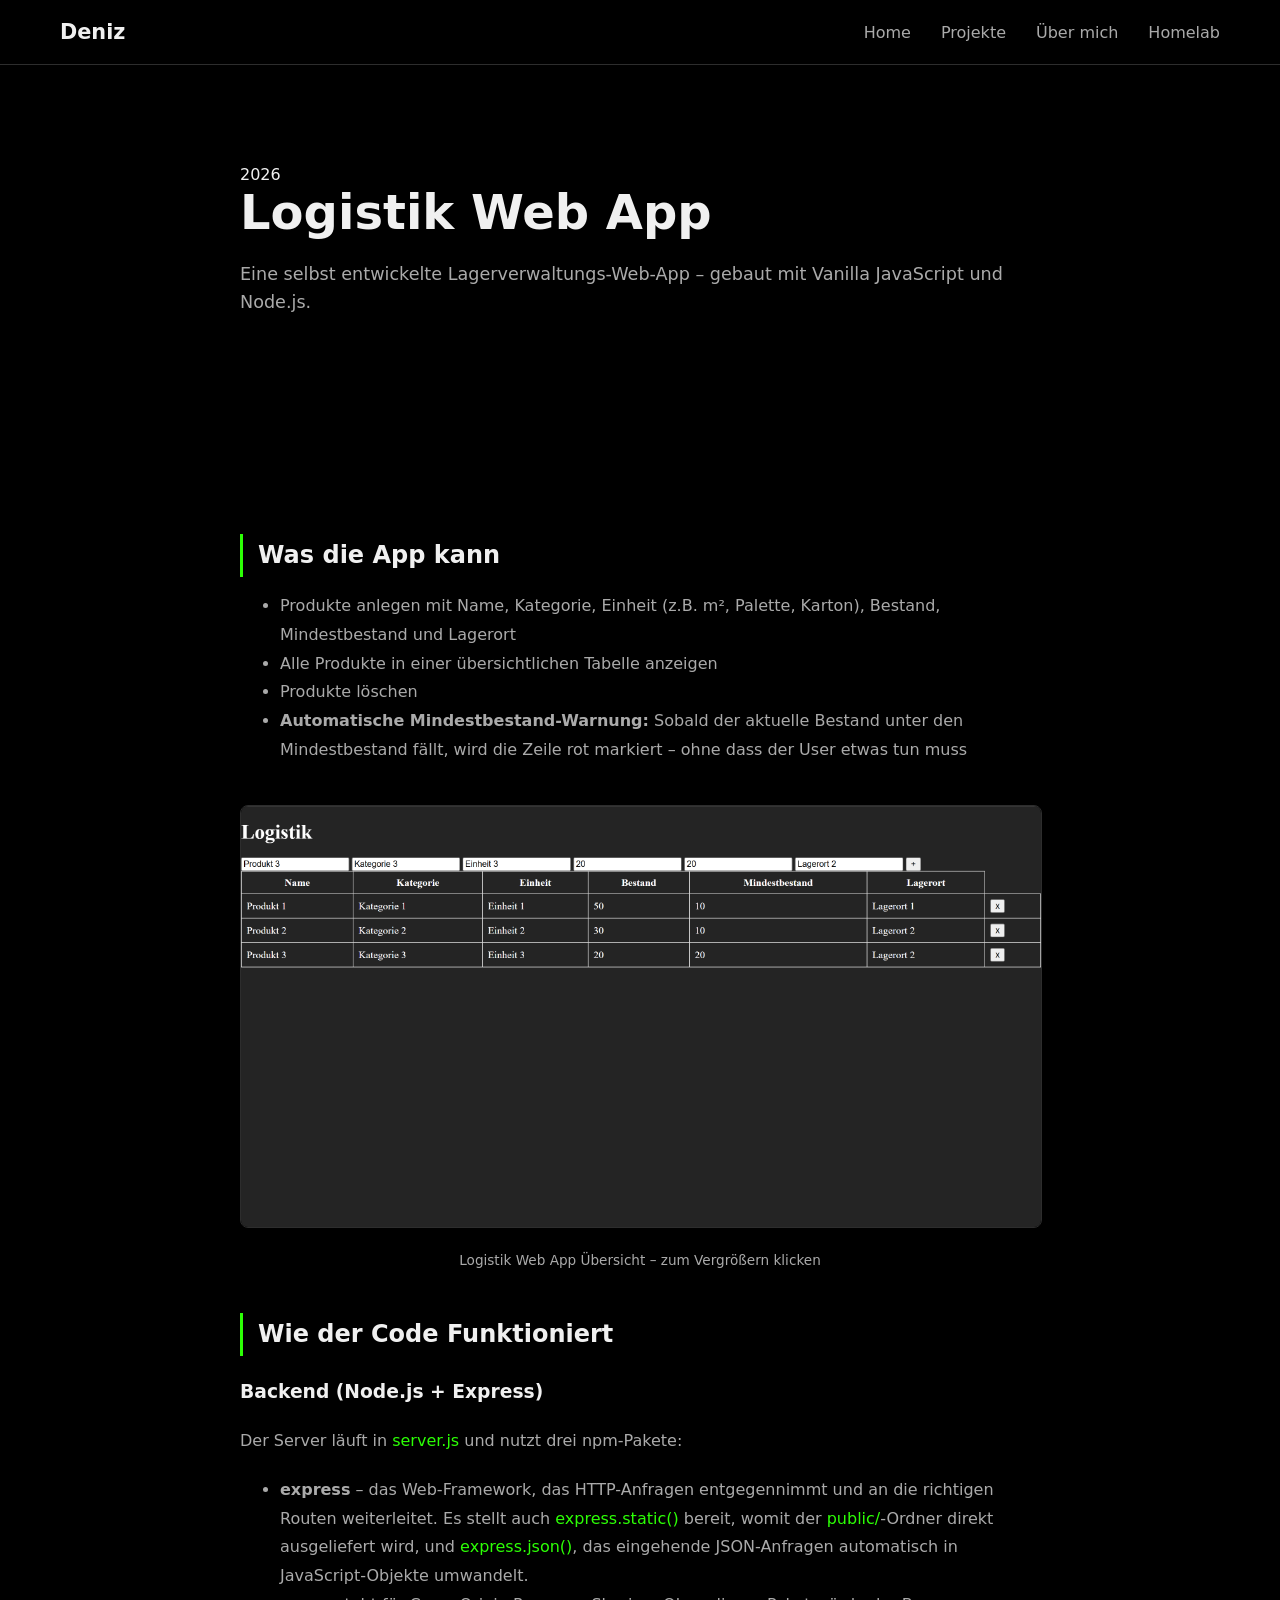
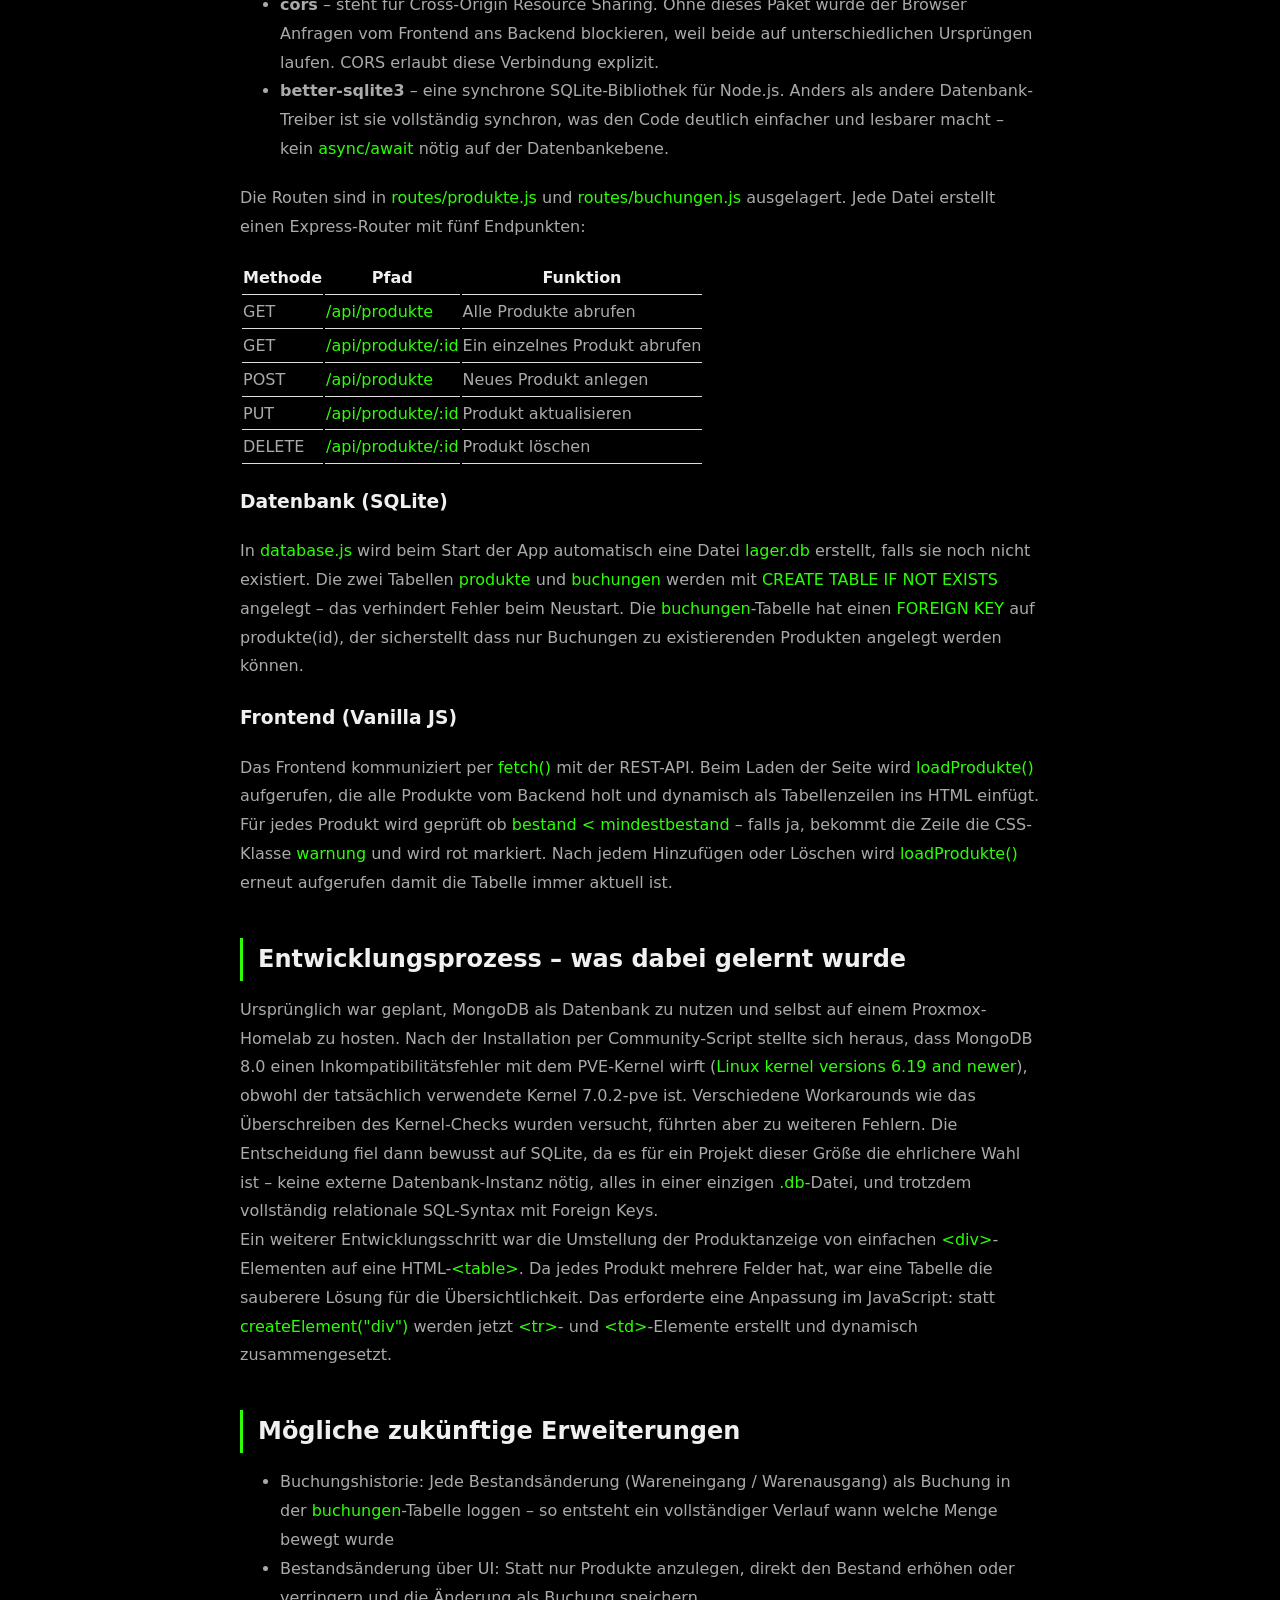
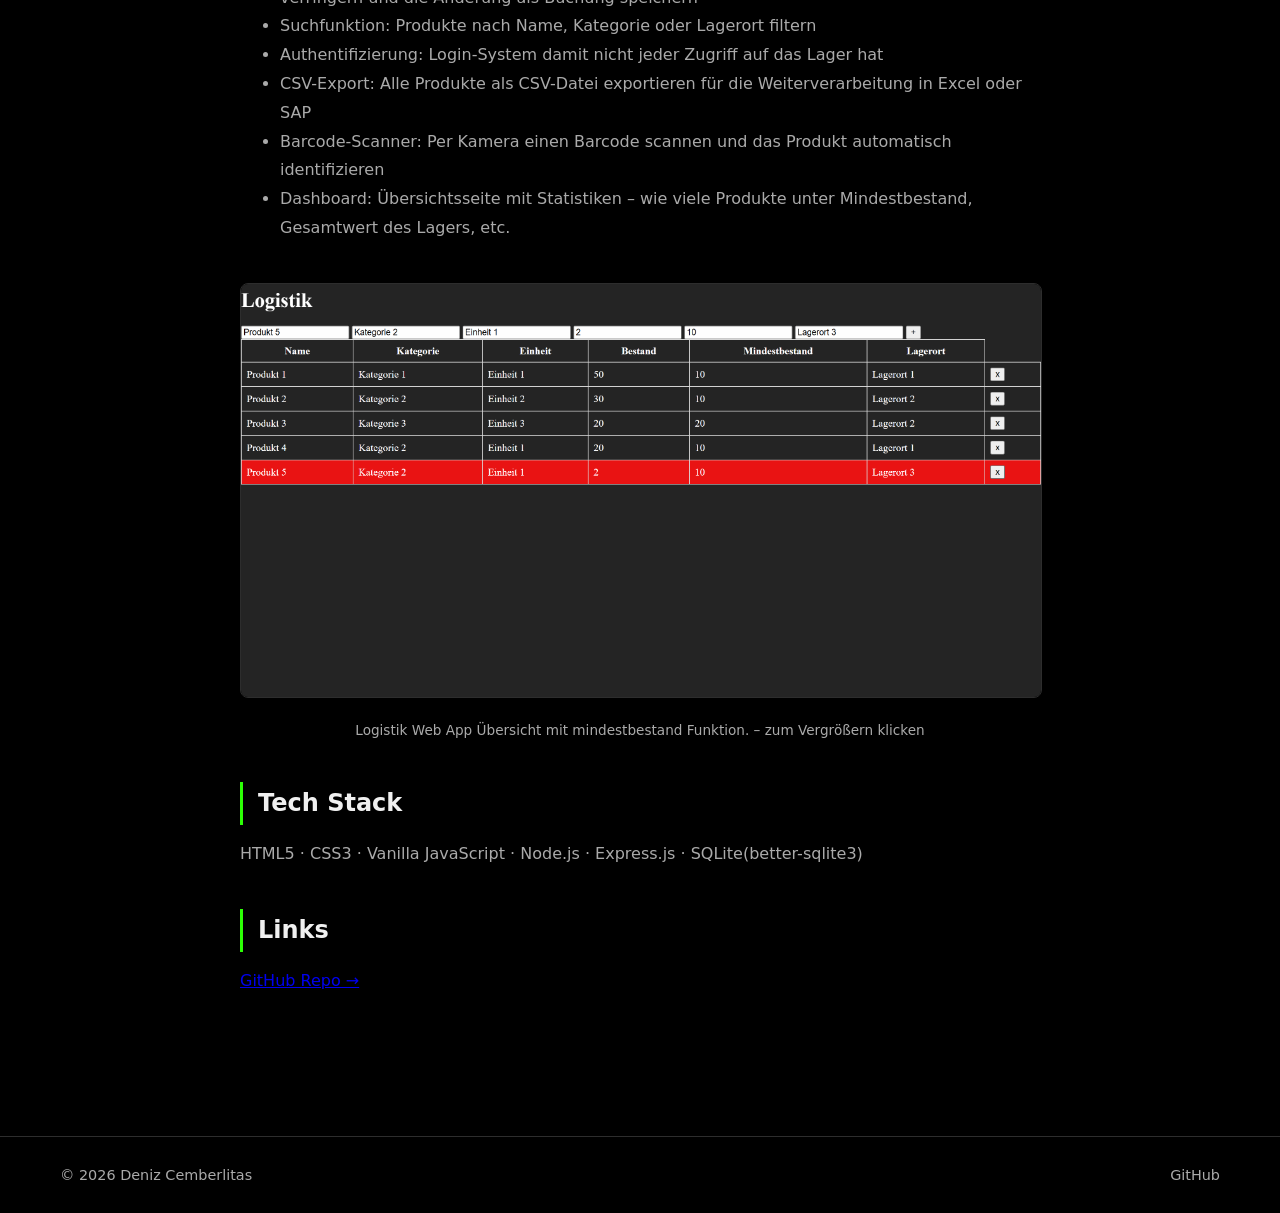
<file: projekt-posts/logistik-app.html>
<!DOCTYPE html>
<html lang="de">
  <head>
    <meta charset="UTF-8" />
    <meta name="viewport" content="width=device-width, initial-scale=1.0" />
    <title>Logistik Web App – Deniz</title>
    <link rel="stylesheet" href="../style.css" />
  </head>
  <body>

    <nav></nav>

    <header>
      <span class="post-datum">2026</span>
      <h1>Logistik Web App</h1>
      <p>Eine selbst entwickelte Lagerverwaltungs-Web-App – gebaut mit Vanilla JavaScript und Node.js.</p>
    </header>

    <article>

        <h2>Was die App kann</h2>
        <ul>
            <li>Produkte anlegen mit Name, Kategorie, Einheit (z.B. m², Palette, Karton), Bestand, Mindestbestand und Lagerort</li>
            <li>Alle Produkte in einer übersichtlichen Tabelle anzeigen</li>
            <li>Produkte löschen</li>
            <li><b>Automatische Mindestbestand-Warnung:</b> Sobald der aktuelle Bestand unter den Mindestbestand fällt, wird die Zeile rot markiert – ohne dass der User etwas tun muss</li>
        </ul>
        <a href="img/logistik-1.png" target="_blank">
            <img src="img/logistik-1.png" alt="Logistik Web App Übersicht" />
        </a>
        <p class="bild-beschriftung">Logistik Web App Übersicht – zum Vergrößern klicken</p>

        <h2>Wie der Code Funktioniert</h2>
        <h3>Backend (Node.js + Express)</h3>
        <p>Der Server läuft in <span class="highlight">server.js</span> und nutzt drei npm-Pakete:</p>
        <ul>
            <li><b>express</b> – das Web-Framework, das HTTP-Anfragen entgegennimmt und an die richtigen Routen weiterleitet. Es stellt auch <span class="highlight">express.static()</span> bereit, womit der <span class="highlight">public/</span>-Ordner direkt ausgeliefert wird, und <span class="highlight">express.json()</span>, das eingehende JSON-Anfragen automatisch in JavaScript-Objekte umwandelt.</li>
            <li><b>cors</b> – steht für Cross-Origin Resource Sharing. Ohne dieses Paket würde der Browser Anfragen vom Frontend ans Backend blockieren, weil beide auf unterschiedlichen Ursprüngen laufen. CORS erlaubt diese Verbindung explizit.</li>
            <li><b>better-sqlite3</b> – eine synchrone SQLite-Bibliothek für Node.js. Anders als andere Datenbank-Treiber ist sie vollständig synchron, was den Code deutlich einfacher und lesbarer macht – kein <span class="highlight">async/await</span> nötig auf der Datenbankebene.</li>
        </ul>
        <p>Die Routen sind in <span class="highlight">routes/produkte.js</span> und <span class="highlight">routes/buchungen.js</span> ausgelagert. Jede Datei erstellt einen Express-Router mit fünf Endpunkten:</p>
        <table>
            <tr>
                <th>Methode</th>
                <th>Pfad</th>
                <th>Funktion</th>
            </tr>
            <tr>
                <td>GET</td>
                <td><span class="highlight">/api/produkte</span></td>
                <td>Alle Produkte abrufen</td>
            </tr>
            <tr>
                <td>GET</td>
                <td><span class="highlight">/api/produkte/:id</span></td>
                <td>Ein einzelnes Produkt abrufen</td>
            </tr>
            <tr>
                <td>POST</td>
                <td><span class="highlight">/api/produkte</span></td>
                <td>Neues Produkt anlegen</td>
            </tr>
            <tr>
                <td>PUT</td>
                <td><span class="highlight">/api/produkte/:id</span></td>
                <td>Produkt aktualisieren</td>
            </tr>
            <tr>
                <td>DELETE</td>
                <td><span class="highlight">/api/produkte/:id</span></td>
                <td>Produkt löschen</td>
            </tr>
        </table>

        <h3>Datenbank (SQLite)</h3>
        <p>In <span class="highlight">database.js</span> wird beim Start der App automatisch eine Datei <span class="highlight">lager.db</span> erstellt, falls sie noch nicht existiert. Die zwei Tabellen <span class="highlight">produkte</span> und <span class="highlight">buchungen</span> werden mit <span class="highlight">CREATE TABLE IF NOT EXISTS</span> angelegt – das verhindert Fehler beim Neustart. Die <span class="highlight">buchungen</span>-Tabelle hat einen <span class="highlight">FOREIGN KEY</span> auf produkte(id), der sicherstellt dass nur Buchungen zu existierenden Produkten angelegt werden können.</p>

        <h3>Frontend (Vanilla JS)</h3>
        <p>Das Frontend kommuniziert per <span class="highlight">fetch()</span> mit der REST-API. Beim Laden der Seite wird <span class="highlight">loadProdukte()</span> aufgerufen, die alle Produkte vom Backend holt und dynamisch als Tabellenzeilen ins HTML einfügt. Für jedes Produkt wird geprüft ob <span class="highlight">bestand < mindestbestand</span> – falls ja, bekommt die Zeile die CSS-Klasse <span class="highlight">warnung</span> und wird rot markiert. Nach jedem Hinzufügen oder Löschen wird <span class="highlight">loadProdukte()</span> erneut aufgerufen damit die Tabelle immer aktuell ist.</p>
        
        <h2>Entwicklungsprozess – was dabei gelernt wurde</h2>
        <p>Ursprünglich war geplant, MongoDB als Datenbank zu nutzen und selbst auf einem Proxmox-Homelab zu hosten. Nach der Installation per Community-Script stellte sich heraus, dass MongoDB 8.0 einen Inkompatibilitätsfehler mit dem PVE-Kernel wirft (<span class="highlight">Linux kernel versions 6.19 and newer</span>), obwohl der tatsächlich verwendete Kernel 7.0.2-pve ist. Verschiedene Workarounds wie das Überschreiben des Kernel-Checks wurden versucht, führten aber zu weiteren Fehlern. Die Entscheidung fiel dann bewusst auf SQLite, da es für ein Projekt dieser Größe die ehrlichere Wahl ist – keine externe Datenbank-Instanz nötig, alles in einer einzigen <span class="highlight">.db</span>-Datei, und trotzdem vollständig relationale SQL-Syntax mit Foreign Keys.<br>
        Ein weiterer Entwicklungsschritt war die Umstellung der Produktanzeige von einfachen <span class="highlight">&lt;div&gt;</span>-Elementen auf eine HTML-<span class="highlight">&lt;table&gt;</span>. Da jedes Produkt mehrere Felder hat, war eine Tabelle die sauberere Lösung für die Übersichtlichkeit. Das erforderte eine Anpassung im JavaScript: statt <span class="highlight">createElement("div")</span> werden jetzt <span class="highlight">&lt;tr&gt;</span>- und <span class="highlight">&lt;td&gt;</span>-Elemente erstellt und dynamisch zusammengesetzt.</p>
        
        <h2>Mögliche zukünftige Erweiterungen</h2>
        <ul>
            <li>Buchungshistorie: Jede Bestandsänderung (Wareneingang / Warenausgang) als Buchung in der <span class="highlight">buchungen</span>-Tabelle loggen – so entsteht ein vollständiger Verlauf wann welche Menge bewegt wurde</li>
            <li>Bestandsänderung über UI: Statt nur Produkte anzulegen, direkt den Bestand erhöhen oder verringern und die Änderung als Buchung speichern</li>
            <li>Suchfunktion: Produkte nach Name, Kategorie oder Lagerort filtern</li>
            <li>Authentifizierung: Login-System damit nicht jeder Zugriff auf das Lager hat</li>
            <li>CSV-Export: Alle Produkte als CSV-Datei exportieren für die Weiterverarbeitung in Excel oder SAP</li>
            <li>Barcode-Scanner: Per Kamera einen Barcode scannen und das Produkt automatisch identifizieren</li>
            <li>Dashboard: Übersichtsseite mit Statistiken – wie viele Produkte unter Mindestbestand, Gesamtwert des Lagers, etc.</li>
        </ul>

        <a href="img/logistik-2.png" target="_blank">
            <img src="img/logistik-2.png" alt="Logistik Web App Übersicht" />
        </a>
        <p class="bild-beschriftung">Logistik Web App Übersicht mit mindestbestand Funktion. – zum Vergrößern klicken</p>

        <h2>Tech Stack</h2>
        <p>HTML5 · CSS3 · Vanilla JavaScript · Node.js · Express.js · SQLite(better-sqlite3)</p>

        <h2>Links</h2>
        <p>
            <a href="https://github.com/DenizCemberlitas/logistik-webapp" target="_blank" class="post-link">GitHub Repo →</a>
        </p>

    </article>

    <footer>
        <div id="footer-inhalt">
            <span>© 2026 Deniz Cemberlitas</span>
            <div id="footer-links">
                <a href="https://github.com/DenizCemberlitas" target="_blank">GitHub</a>
            </div>
        </div>
    </footer>

    <script src="../script.js"></script>
  </body>
</html>
</file>
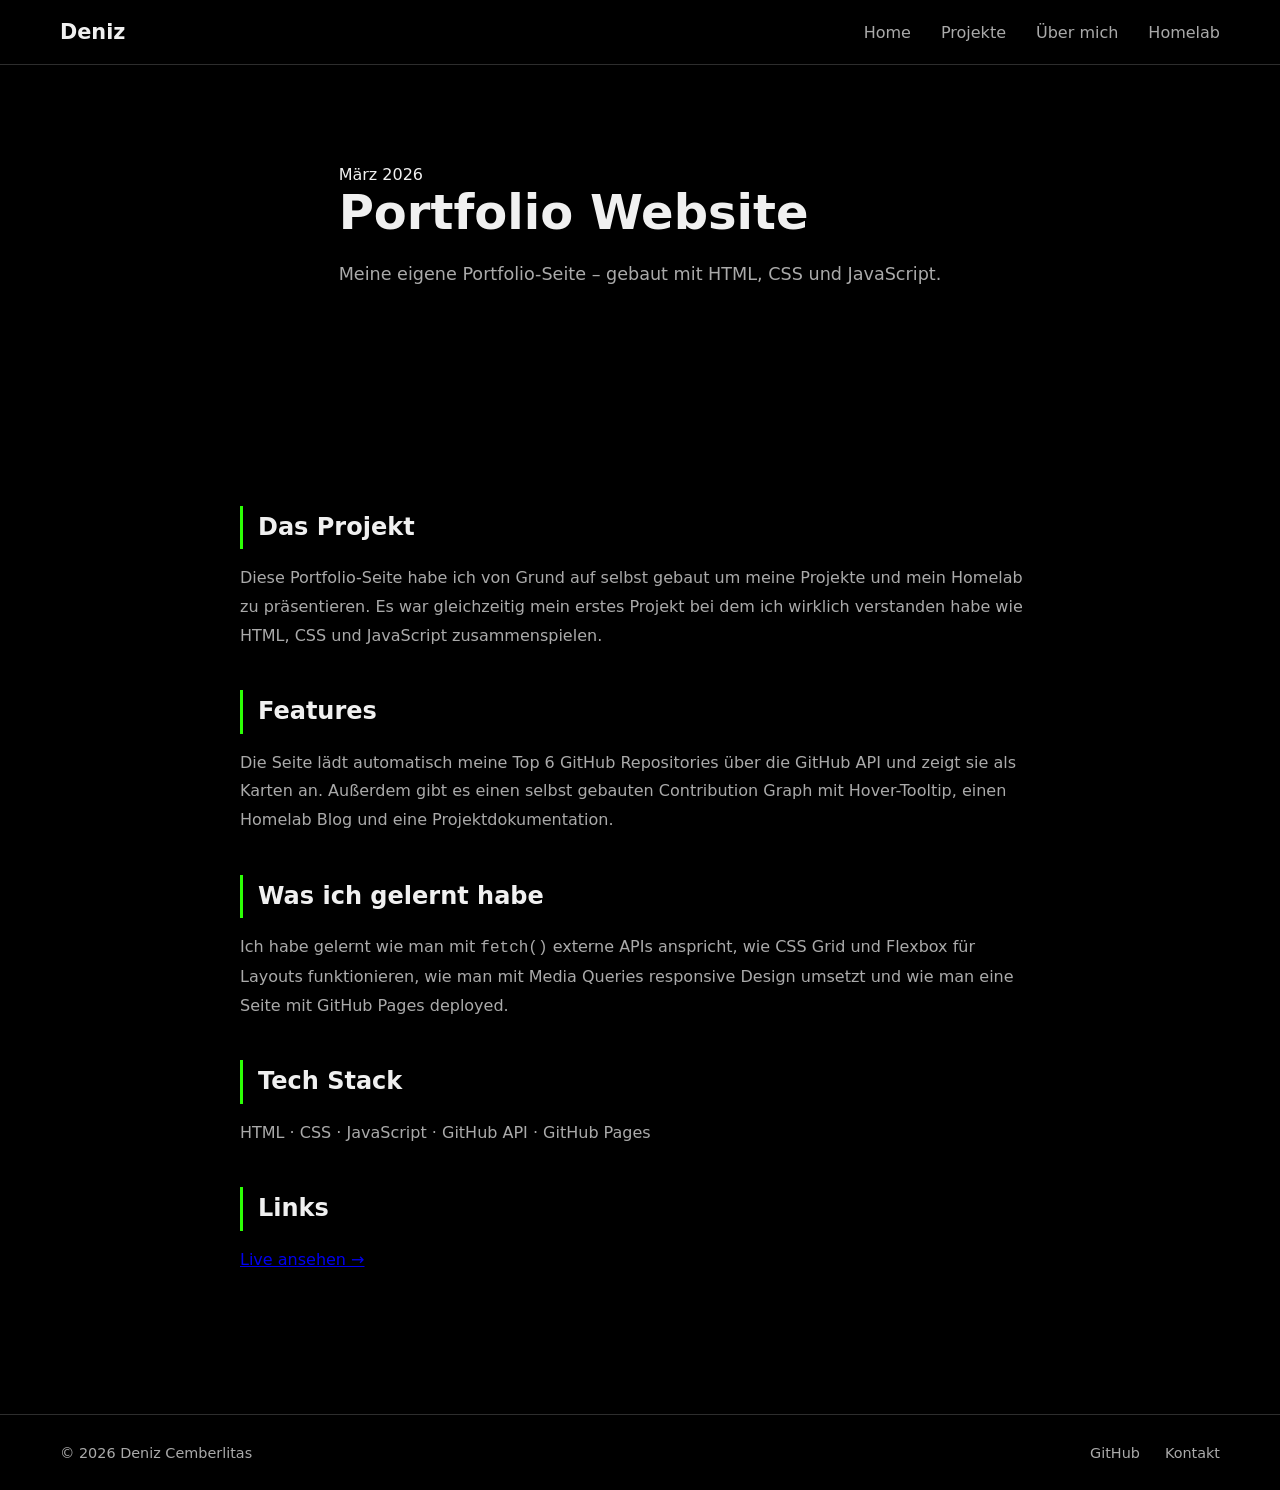
<file: projekt-posts/protfolio.html>
<!DOCTYPE html>
<html lang="de">
  <head>
    <meta charset="UTF-8" />
    <meta name="viewport" content="width=device-width, initial-scale=1.0" />
    <title>Portfolio Website – Deniz</title>
    <link rel="stylesheet" href="../style.css" />
  </head>
  <body>

    <nav></nav>

    <header>
      <span class="post-datum">März 2026</span>
      <h1>Portfolio Website</h1>
      <p>Meine eigene Portfolio-Seite – gebaut mit HTML, CSS und JavaScript.</p>
    </header>

    <article>

      <h2>Das Projekt</h2>
      <p>Diese Portfolio-Seite habe ich von Grund auf selbst gebaut um meine Projekte und mein Homelab zu präsentieren. Es war gleichzeitig mein erstes Projekt bei dem ich wirklich verstanden habe wie HTML, CSS und JavaScript zusammenspielen.</p>

      <h2>Features</h2>
      <p>Die Seite lädt automatisch meine Top 6 GitHub Repositories über die GitHub API und zeigt sie als Karten an. Außerdem gibt es einen selbst gebauten Contribution Graph mit Hover-Tooltip, einen Homelab Blog und eine Projektdokumentation.</p>

      <h2>Was ich gelernt habe</h2>
      <p>Ich habe gelernt wie man mit <code>fetch()</code> externe APIs anspricht, wie CSS Grid und Flexbox für Layouts funktionieren, wie man mit Media Queries responsive Design umsetzt und wie man eine Seite mit GitHub Pages deployed.</p>

      <h2>Tech Stack</h2>
      <p>HTML · CSS · JavaScript · GitHub API · GitHub Pages</p>

      <h2>Links</h2>
      <p>
        <a href="https://DenizCemberlitas.github.io/portfolio" target="_blank" class="post-link">Live ansehen →</a>
      </p>

    </article>

    <footer>
      <div id="footer-inhalt">
        <span>© 2026 Deniz Cemberlitas</span>
        <div id="footer-links">
          <a href="https://github.com/DenizCemberlitas" target="_blank">GitHub</a>
          <a href="mailto:denizc.317@outlook.com">Kontakt</a>
        </div>
      </div>
    </footer>

    <script src="../script.js"></script>
  </body>
</html>
</file>
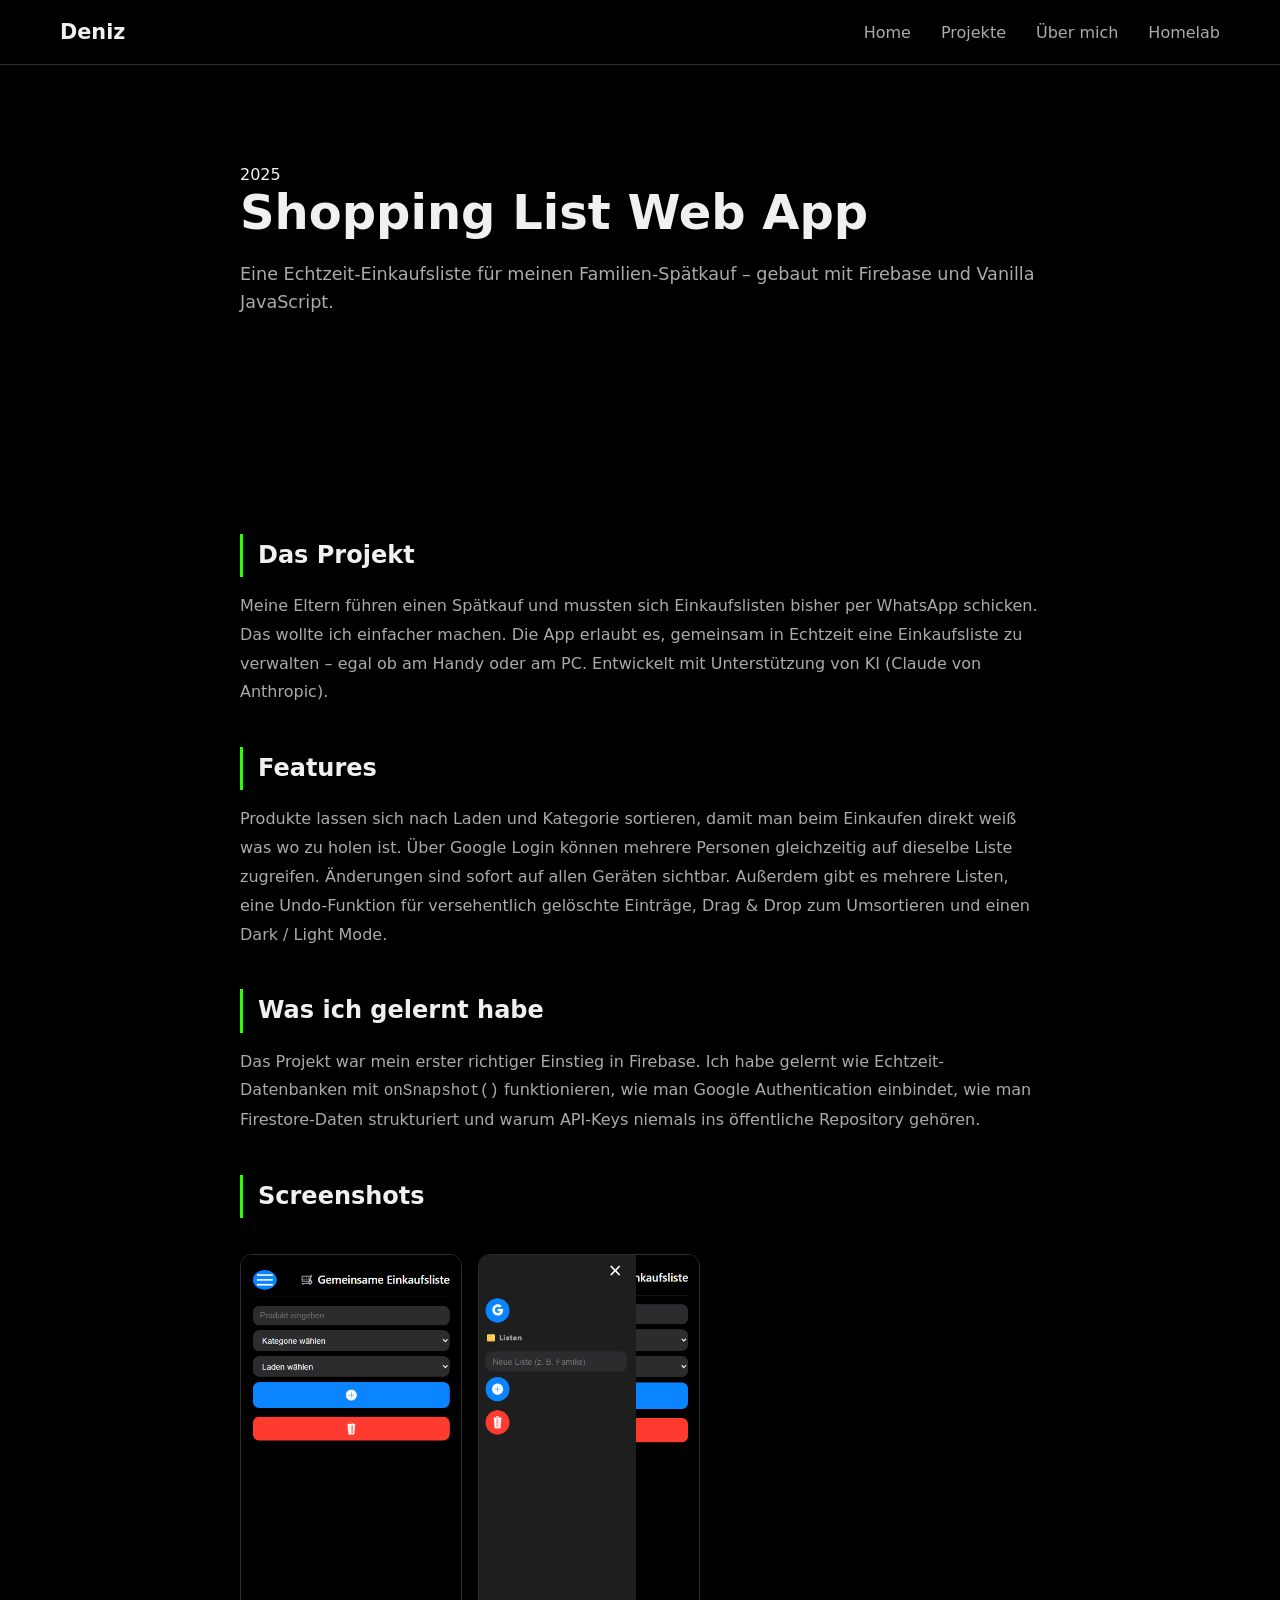
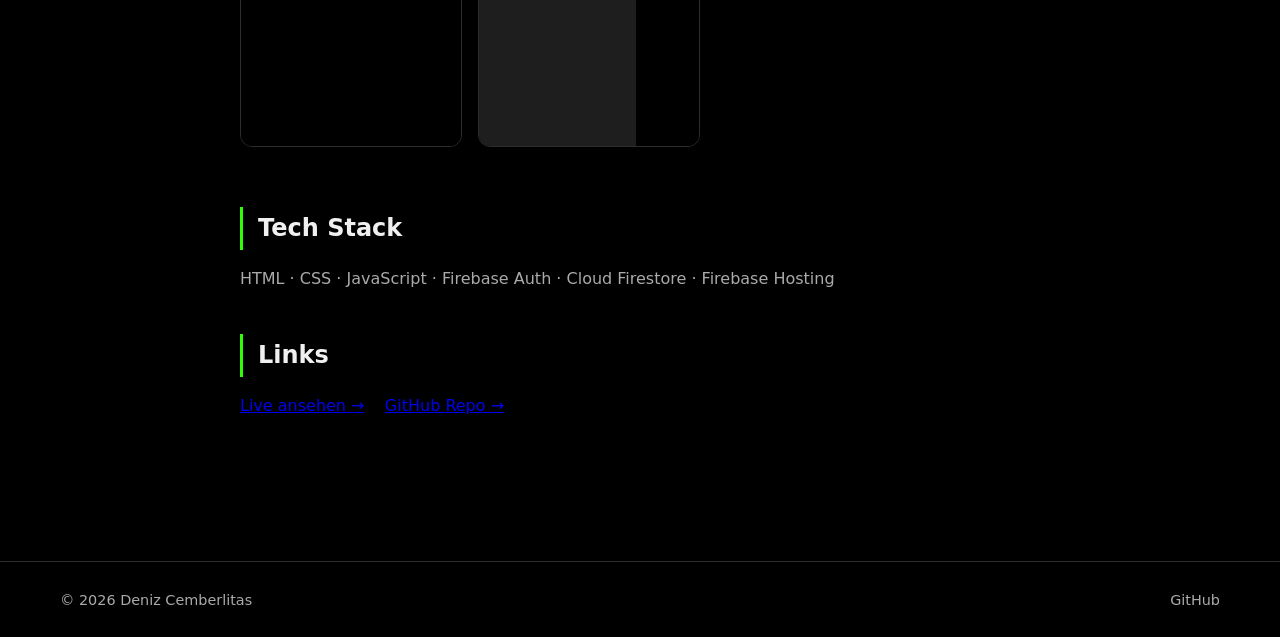
<file: projekt-posts/shopping-app.html>
<!DOCTYPE html>
<html lang="de">
  <head>
    <meta charset="UTF-8" />
    <meta name="viewport" content="width=device-width, initial-scale=1.0" />
    <title>Shopping List App – Deniz</title>
    <link rel="stylesheet" href="../style.css" />
  </head>
  <body>

    <nav></nav>

    <header>
      <span class="post-datum">2025</span>
      <h1>Shopping List Web App</h1>
      <p>Eine Echtzeit-Einkaufsliste für meinen Familien-Spätkauf – gebaut mit Firebase und Vanilla JavaScript.</p>
    </header>

    <article>

      <h2>Das Projekt</h2>
      <p>Meine Eltern führen einen Spätkauf und mussten sich Einkaufslisten bisher per WhatsApp schicken. Das wollte ich einfacher machen. Die App erlaubt es, gemeinsam in Echtzeit eine Einkaufsliste zu verwalten – egal ob am Handy oder am PC. Entwickelt mit Unterstützung von KI (Claude von Anthropic).</p>

      <h2>Features</h2>
      <p>Produkte lassen sich nach Laden und Kategorie sortieren, damit man beim Einkaufen direkt weiß was wo zu holen ist. Über Google Login können mehrere Personen gleichzeitig auf dieselbe Liste zugreifen. Änderungen sind sofort auf allen Geräten sichtbar. Außerdem gibt es mehrere Listen, eine Undo-Funktion für versehentlich gelöschte Einträge, Drag & Drop zum Umsortieren und einen Dark / Light Mode.</p>

      <h2>Was ich gelernt habe</h2>
      <p>Das Projekt war mein erster richtiger Einstieg in Firebase. Ich habe gelernt wie Echtzeit-Datenbanken mit <code>onSnapshot()</code> funktionieren, wie man Google Authentication einbindet, wie man Firestore-Daten strukturiert und warum API-Keys niemals ins öffentliche Repository gehören.</p>

      <h2>Screenshots</h2>
      <div style="display: flex; gap: 1rem; flex-wrap: wrap; margin: 1rem 0;">
        <img src="img/shopping-1.png" alt="Hauptansicht der App" style="max-width: 220px; border-radius: 12px; box-shadow: 0 4px 12px rgba(0,0,0,0.5);">
        <img src="img/shopping-2.png" alt="Sidebar mit Listen-Verwaltung" style="max-width: 220px; border-radius: 12px; box-shadow: 0 4px 12px rgba(0,0,0,0.5);">
      </div>

      <h2>Tech Stack</h2>
      <p>HTML · CSS · JavaScript · Firebase Auth · Cloud Firestore · Firebase Hosting</p>

      <h2>Links</h2>
      <p>
        <a href="https://shoppinglist-denz.web.app/" target="_blank" class="post-link">Live ansehen →</a>
        &nbsp;&nbsp;
        <a href="https://github.com/DenizCemberlitas/ShoppingListApp" target="_blank" class="post-link">GitHub Repo →</a>
      </p>

    </article>

    <footer>
      <div id="footer-inhalt">
        <span>© 2026 Deniz Cemberlitas</span>
        <div id="footer-links">
          <a href="https://github.com/DenizCemberlitas" target="_blank">GitHub</a>
        </div>
      </div>
    </footer>

    <script src="../script.js"></script>
  </body>
</html>
</file>
<file: style.css>
/* === Color Palette – Neon Noir ===
  #000000 - Hintergrund
  #1a1a1a - Zwischenton (Borders)
  #2D2D2D - Cards / Sidebar / Nav
  #2CFF05 - Akzent Neon Grün
  #BF00FF - Akzent Neon Lila
  #F0F0F0 - Primärtext
  #aaaaaa - Sekundärtext
*/

:root {
  --bg: #000000;
  --bg-secondary: #2D2D2D;
  --bg-tertiary: #1a1a1a;
  --text: #F0F0F0;
  --text-secondary: #aaaaaa;
  --accent: #2CFF05;
  --accent-hover: #25d904;
  --accent-2: #BF00FF;
  --danger: #ff3b30;
  --danger-hover: #cc2f26;
  --radius: 12px;
  --shadow: 0 4px 16px rgba(44, 255, 5, 0.08);
  --transition: 0.25s ease;
  --highlight: #2CFF05;
}

/* Body */
body {
    margin: 0;
    font-family: system-ui, -apple-system, BlinkMacSystemFont, 'Segoe UI', Roboto, Oxygen, Ubuntu, Cantarell, 'Open Sans', 'Helvetica Neue', sans-serif;
    background: var(--bg);
    color: var(--text);
    display: flex;
    flex-direction: column;
    min-height: 100vh;
}

/* Navigation */
nav {
    display: flex;
    justify-content: space-between;
    align-items: center;
    padding: 20px 60px;
    border-bottom: 1px solid var(--bg-secondary);
    background: var(--bg);
}

.logo {
    font-size: 1.3rem;
    font-weight: bold;
    color: var(--text);
}

nav ul {
    list-style: none;
    display: flex;
    gap: 30px;
    margin: 0;
    padding: 0;
}

nav ul a {
    color: var(--text-secondary);
    text-decoration: none;
    transition: color var(--transition);
}

nav ul a:hover {
    color: var(--text);
}

/* Hero */
header {
    padding: 100px 60px;
    max-width: 800px;
}

header h1 {
    font-size: 3rem;
    font-weight: bold;
    color: var(--text);
    margin: 0 0 20px 0;
}

header p {
    font-size: 1.1rem;
    color: var(--text-secondary);
    line-height: 1.6;
}

/* Hero Buttons */
#hero-buttons {
  display: flex;
  gap: 15px;
  margin-top: 35px;
}

.btn-primary {
  background-color: var(--accent);
  color: #000000;
  padding: 12px 24px;
  border-radius: 6px;
  text-decoration: none;
  font-size: 0.95rem;
  font-weight: 600;
  transition: background-color var(--transition);
}

.btn-primary:hover {
  background-color: var(--accent-hover);
}

.btn-secondary {
  border: 1px solid var(--bg-tertiary);
  color: var(--text-secondary);
  padding: 12px 24px;
  border-radius: 6px;
  text-decoration: none;
  font-size: 0.95rem;
  transition: border-color var(--transition), color var(--transition);
}

.btn-secondary:hover {
  border-color: #BF00FF;
  color: #BF00FF;
  box-shadow: 0 0 10px rgba(191, 0, 255, 0.5);
  box-shadow: 0 0 12px #BF00FF, 0 0 30px rgba(191, 0, 255, 0.5);
}

/* Hero Buttons Mobile */
@media (max-width: 768px) {
  #hero-buttons {
    flex-direction: column;
    width: fit-content;
  }
}

/* Sektionen */
section {
    padding: 80px 60px;
    border-top: 1px solid var(--bg-secondary);
}

section h2 {
    font-size: 1.8rem;
    color: var(--text);
    margin: 0 0 40px 0;
}

/* Projekt Karten */
#projekte-container {
    display: grid;
    grid-template-columns: repeat(3, 1fr);
    gap: 20px;
}

.projekt-karte {
    background-color: var(--bg-secondary);
    border: 1px solid var(--bg-tertiary);
    border-radius: 8px;
    padding: 25px;
}

.projekt-karte h3 {
    color: var(--text);
    margin: 0 0 10px 0;
    font-size: 1.1rem;
}
.projekt-karte p {
    color: var(--text-secondary);
    font-size: 0.9rem;
    line-height: 1.5;
    margin: 0 0 20px 0;
}
.projekt-karte a {
    color: var(--accent);
    text-decoration: none;
    font-size: 0.9rem;
}

.projekt-karte a:hover {
    text-decoration: underline;
}

/* Blog Post Karten */
#post-container {
    display: flex;
    flex-direction: column;
    gap: 20px;
    max-width: 800px;
}

a.post-karte {
    background-color: var(--bg-secondary);
    border: 1px solid var(--bg-tertiary);
    border-radius: 8px;
    padding: 25px;
    text-decoration: none;
    display: block;
    color: inherit;
    transition: border-color var(--transition);
}

a.post-karte:hover {
  border-color: var(--accent);
}

a.post-karte .post-datum {
  color: var(--text-secondary);
  font-size: 0.85rem;
}

a.post-karte h3 {
  color: var(--text);
  margin: 8px 0 10px 0;
  font-size: 1.1rem;
}

a.post-karte p {
  color: var(--text-secondary);
  font-size: 0.9rem;
  line-height: 1.5;
  margin: 0 0 15px 0;
}

a.post-karte .post-link {
  color: var(--accent);
  font-size: 0.9rem;
}

/* Blog Post Artikel */
article {
  max-width: 800px;
  padding: 60px 60px;
  line-height: 1.8;
}

article h2 {
  color: var(--text);
  font-size: 1.5rem;
  margin: 40px 0 15px 0;
  border-left: 3px solid var(--accent);
  padding-left: 15px;
}

article h3 {
  color: var(--text);
}

article p {
  color: var(--text-secondary);
  font-size: 1rem;
  margin: 0 0 20px 0;
}

article ul {
  color: var(--text-secondary);
  font-size: 1rem;
  margin: 0 0 20px 0;
}

article td {
  color: var(--text-secondary);
  font-size: 1rem;
  border-bottom: 1px solid #ddd;
}

article th {
  border-bottom: 1px solid #ddd;
}

article img {
  width: 100%;
  border-radius: 8px;
  border: 1px solid var(--bg-secondary);
  margin: 20px 0;
}

/* Content zentrieren */
header, article {
  margin: 0 auto;
}

/* GitHub Chart */
#github-container {
  max-width: 900px;
  position: relative;
}

#github-chart {
  display: flex;
  gap: 3px;
}

.chart-woche {
  display: flex;
  flex-direction: column;
  gap: 3px;
}

.chart-tag {
  width: 12px;
  height: 12px;
  border-radius: 2px;
  background-color: var(--bg-secondary);
  cursor: pointer;
  transition: opacity 0.1s;
}

.chart-tag:hover {
  opacity: 0.7;
}

.level-0 { background-color: #1a1a1a; }
.level-1 { background-color: #0d4a02; }
.level-2 { background-color: #137a04; }
.level-3 { background-color: #1dbb06; }
.level-4 { background-color: #2CFF05; }

#github-tooltip {
  display: none;
  position: fixed;
  background-color: var(--bg-secondary);
  color: var(--text);
  padding: 8px 12px;
  border-radius: 6px;
  font-size: 0.8rem;
  border: 1px solid var(--bg-tertiary);
  pointer-events: none;
  z-index: 100;
}

#github-monate {
  display: flex;
  gap: 3px;
  margin-bottom: 4px;
  padding-left: 0;
}

.monat-label {
  font-size: 0.75rem;
  color: var(--text-secondary);
  min-width: 12px;
}

/* Responsive Design Mobile */
@media (max-width: 768px) {

  nav {
    padding: 15px 20px;
    flex-wrap: wrap;
    gap: 10px;
  }

  nav ul {
    gap: 15px;
  }

  header {
    padding: 60px 20px;
  }

  header h1 {
    font-size: 2rem;
  }

  section {
    padding: 60px 20px;
  }

  #projekte-container {
    grid-template-columns: 1fr;
  }

  #github-container {
    overflow-x: auto;
  }

  #github-chart,
  #github-monate {
    min-width: 750px;
  }

  article {
    padding: 40px 20px;
  }
}

/* Footer */
footer {
  border-top: 1px solid var(--bg-secondary);
  padding: 30px 60px;
  margin-top: 60px;
}

#footer-inhalt {
  display: flex;
  justify-content: space-between;
  align-items: center;
}

footer span {
  color: var(--text-secondary);
  font-size: 0.9rem;
}

#footer-links {
  display: flex;
  gap: 25px;
}

#footer-links a {
  color: var(--text-secondary);
  text-decoration: none;
  font-size: 0.9rem;
  transition: color var(--transition);
}

#footer-links a:hover {
  color: var(--text);
}

/* Footer Mobile */
@media (max-width: 768px) {
  footer {
    padding: 30px 20px;
  }

  #footer-inhalt {
    flex-direction: column;
    gap: 15px;
    text-align: center;
  }
}

.bild-beschriftung {
  color: var(--text-secondary);
  font-size: 0.85rem;
  text-align: center;
  margin-top: -10px !important;
}

/* === About Seite === */
.about-wrapper {
  max-width: 720px;
  margin: 0 auto;
  padding: 2rem 1rem;
}

.about-hero {
  display: flex;
  align-items: center;
  gap: 2rem;
  margin-bottom: 2.5rem;
  flex-wrap: wrap;
}

/* Profilbild
.about-avatar {
  width: 120px;
  height: 120px;
  border-radius: 50%;
  object-fit: cover;
  border: 3px solid var(--accent);
  flex-shrink: 0;
}
*/

.about-intro h1 {
  margin: 0 0 0.4rem;
  font-size: 1.8rem;
  color: var(--text);
}

.about-intro p {
  margin: 0;
  color: var(--text-secondary);
  font-size: 1rem;
}

.about-section {
  margin-bottom: 2rem;
}

.about-section h2 {
  font-size: 1.1rem;
  color: var(--accent-2);
  margin-bottom: 0.8rem;
  text-transform: uppercase;
  letter-spacing: 0.05em;
}

.about-section p {
  line-height: 1.7;
  color: var(--text-secondary);
}

.skills-grid {
  display: flex;
  flex-wrap: wrap;
  gap: 0.5rem;
}

.skill-tag {
  background: var(--bg-secondary);
  border: 1px solid var(--accent);
  color: var(--accent);
  padding: 0.35rem 0.8rem;
  border-radius: 20px;
  font-size: 0.85rem;
}

.timeline {
  list-style: none;
  padding: 0;
  margin: 0;
  border-left: 2px solid var(--bg-secondary);
  padding-left: 1.2rem;
}

.timeline li {
  margin-bottom: 1.2rem;
  position: relative;
}

.timeline li::before {
  content: "";
  width: 10px;
  height: 10px;
  background: var(--accent-2);
  border-radius: 50%;
  position: absolute;
  left: -1.65rem;
  top: 0.3rem;
}

.timeline .year {
  font-size: 0.8rem;
  color: var(--accent-2);
  margin-bottom: 0.2rem;
}

.timeline .title {
  font-weight: 600;
  color: var(--text);
}

.timeline .desc {
  font-size: 0.9rem;
  color: var(--text-secondary);
  margin-top: 0.2rem;
}

/* === Neon Glow Effekte === */

/* Primär-Button */
.btn-primary {
  transition: background-color var(--transition), box-shadow var(--transition);
}
.btn-primary:hover {
  box-shadow: 0 0 12px #2CFF05, 0 0 30px rgba(44, 255, 5, 0.4);
}

/* Sekundär-Button */

/* Nav Links */
nav ul a {
  transition: color var(--transition), text-shadow var(--transition);
}
nav ul a:hover {
  color: var(--accent);
  text-shadow: 0 0 8px rgba(44, 255, 5, 0.7);
}

/* Post Karten */
a.post-karte {
  transition: border-color var(--transition), box-shadow var(--transition);
}
a.post-karte:hover {
  border-color: var(--accent);
  box-shadow: 0 0 16px rgba(44, 255, 5, 0.15);
}

/* Projekt Karten */
.projekt-karte {
  transition: box-shadow var(--transition), border-color var(--transition);
}
.projekt-karte:hover {
  border-color: var(--accent);
  box-shadow: 0 0 16px rgba(44, 255, 5, 0.15);
}

/* Skill Tags */
.skill-tag {
  transition: box-shadow var(--transition), color var(--transition);
}
.skill-tag:hover {
  box-shadow: 0 0 8px rgba(44, 255, 5, 0.5);
  color: #fff;
}

/* Logo */
.logo {
  transition: text-shadow var(--transition);
}
.logo:hover {
  text-shadow: 0 0 10px rgba(44, 255, 5, 0.6);
}

.highlight {
    color: var(--highlight);
}
</file>
